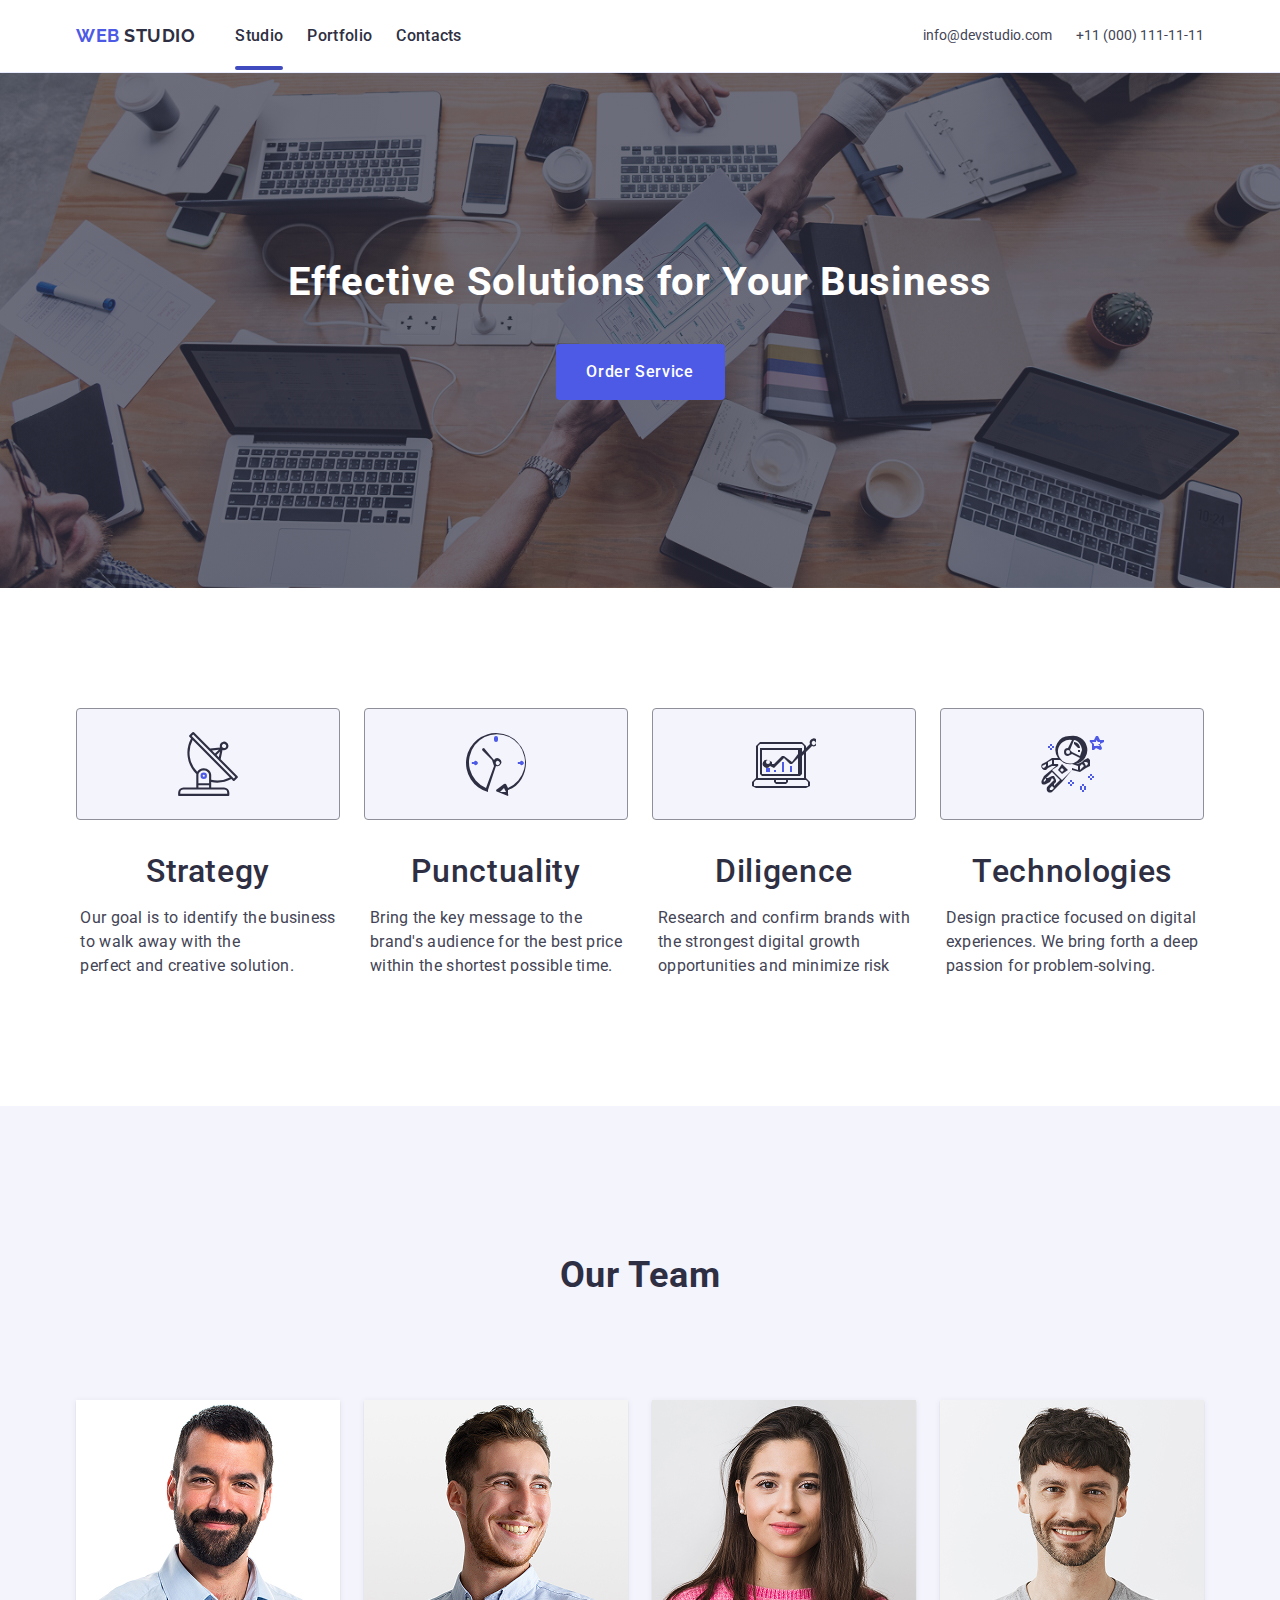
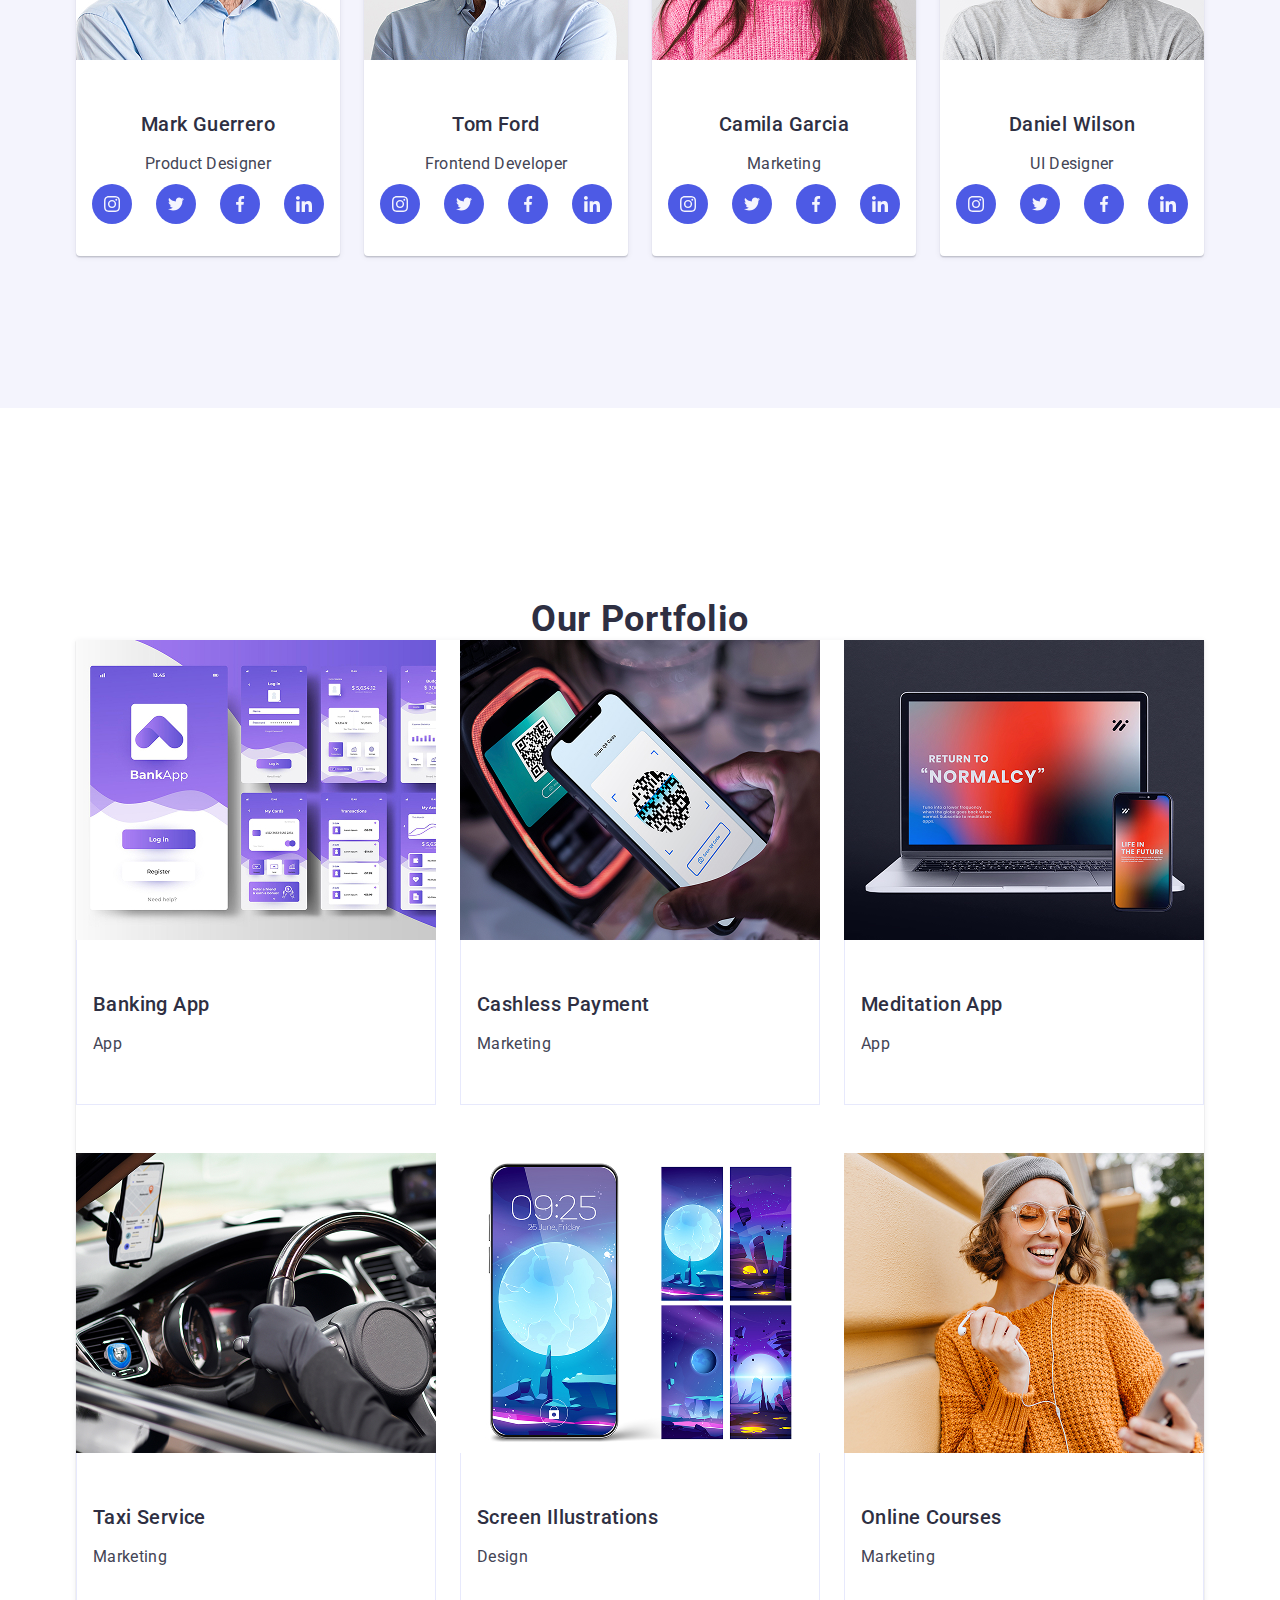
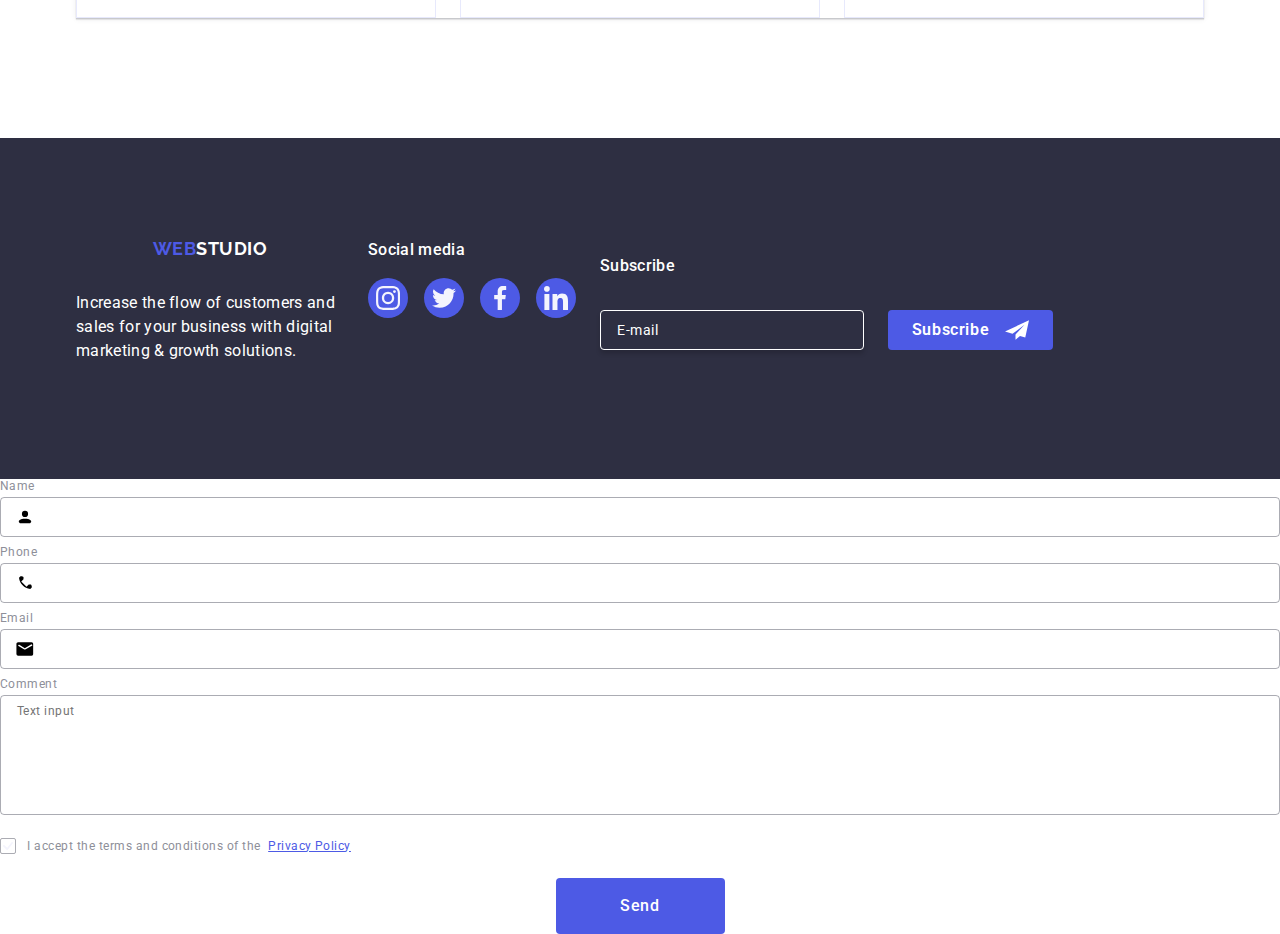
<file: index.html>
<!DOCTYPE html>
<html lang="en">
  <head>
    <meta charset="UTF-8" />
    <meta name="viewport" content="width=device-width, initial-scale=1.0" />
    <link rel="preconnect" href="https://fonts.googleapis.com" />
    <link rel="preconnect" href="https://fonts.gstatic.com" crossorigin />
    <link rel="stylesheet" href="https://cdnjs.cloudflare.com/ajax/libs/modern-normalize/2.0.0/modern-normalize.min.css" />
    <link href="https://fonts.googleapis.com/css2?family=Raleway:ital,wght@0,434;1,434&display=swap" rel="stylesheet" />
    <link href="https://fonts.googleapis.com/css2?family=Roboto:wght@400;500;700&display=swap" rel="stylesheet" />
    <link rel="stylesheet" href="./css/styles.css" />
    <title>Homework6</title>
  </head>
  <body>
<header class="header">
  <div class="header-info container">
    <div class="nav-wrapper">
      <a class="logo-header" href="./index.html">Web <span class="logo-text">Studio</span></a>
      <ul class="menu">
        <li><a href="#" class="menu-item">Studio</a></li>
        <li><a href="#" class="menu-item">Portfolio</a></li>
        <li><a href="#" class="menu-item">Contacts</a></li>
      </ul>
    </div>
    <address class="contact-bloc">
      <ul class="contact-info">
        <li><a href="mailto:info@devstudio.com" class="contact-link">info@devstudio.com</a></li>
        <li><a href="tel:+110001111111" class="contact-link">+11 (000) 111-11-11</a></li>
      </ul>
    </address>
  </div>
  <!-- Burger Button -->
<button class="burger" type="button" aria-label="Open menu">
  <svg width="32" height="22">
    <use href="./images/icons.svg#icon-burger"></use>
  </svg>
</button>

<!-- Mobile Menu -->
<div class="mobile-menu">
  <button class="menu-close" type="button" aria-label="Close menu">
    <svg width="24" height="24">
      <use href="./images/icons.svg#icon-close"></use>
    </svg>
  </button>

  <nav class="mobile-nav">
    <ul class="mobile-nav-list">
      <li><a href="#" class="mobile-link active">Studio</a></li>
      <li><a href="#" class="mobile-link">Portfolio</a></li>
      <li><a href="#" class="mobile-link">Contacts</a></li>
    </ul>
  </nav>

  <div class="mobile-contacts">
    <a href="tel:+110001111111" class="mobile-phone">+11 (000) 111-11-11</a>
    <a href="mailto:info@devstudio.com" class="mobile-email">info@devstudio.com</a>
  </div>

  <ul class="mobile-social-list">
  <li class="mobile-social-item">
    <a href="#" class="mobile-social-link">
      <svg class="mobile-social-icon" width="24" height="24">
        <use href="./images/icons.svg#icon-instagram-2"></use>
      </svg>
    </a>
  </li>
  <li class="mobile-social-item">
    <a href="#" class="mobile-social-link">
      <svg class="mobile-social-icon" width="24" height="24">
        <use href="./images/icons.svg#icon-twitter-1"></use>
      </svg>
    </a>
  </li>
  <li class="mobile-social-item">
    <a href="#" class="mobile-social-link">
      <svg class="mobile-social-icon" width="24" height="24">
        <use href="./images/icons.svg#icon-facebook-1"></use>
      </svg>
    </a>
  </li>
  <li class="mobile-social-item">
    <a href="#" class="mobile-social-link">
      <svg class="mobile-social-icon" width="24" height="24">
        <use href="./images/icons.svg#icon-linkedin-1"></use>
      </svg>
    </a>
  </li>
</ul>
</div>

</header>



    <main>
    <section class="order">
  <div class="container">
    <div class="banersk">
      <h1 class="baner">Effective Solutions for Your Business</h1>
      <button class="knopka">Order Service</button>
    </div>
  </div>
</section>

      <section class="sektion-two">
        <div class="team-strategy container">
          <h2 hidden class="visually-hidden">Our Features</h2>
          <ul class="feature-list">
            <!-- feature item 1 -->
            <li class="feature-item">
              <div class="svg-icon">
                <svg class="heder-logo-item" width="64" height="64">
                  <use href="./images/icons.svg#icon-antenna-icon"></use>
                </svg>
              </div>
              <h3 class="feature-title">Strategy</h3>
              <p class="feature-text">Our goal is to identify the business<br> to walk away with the<br> perfect and creative solution.</p>
            </li>
            <!-- feature item 2 -->
            <li class="feature-item">
              <div class="svg-icon">
              <svg class="heder-logo-item" width="64" height="64">
                <use href="./images/icons.svg#icon-clock-1"></use>
              </svg>
            </div>
              <h3 class="feature-title">Punctuality</h3>
              <p class="feature-text">Bring the key message to the <br>brand's audience for the best price <br>within the shortest possible time.</p>
            </li>
            <!-- feature item 3 -->
            <li class="feature-item">
              <div class="svg-icon">
              <svg class="heder-logo-item" width="64" height="64">
                <use href="./images/icons.svg#icon-diagram-1"></use>
              </svg>
            </div>
              <h3 class="feature-title">Diligence</h3>
              <p class="feature-text">Research and confirm brands with<br> the strongest digital growth <br>opportunities and minimize risk</p>
            </li>
            <!-- feature item 4 -->
            <li class="feature-item">
              <div class="svg-icon">
              <svg class="heder-logo-item" width="64" height="64">
                <use href="./images/icons.svg#icon-astronaut-1"></use>
              </svg>
            </div>
              <h3 class="feature-title">Technologies</h3>
              <p class="feature-text">Design practice focused on digital<br> experiences. We bring forth a deep<br> passion for problem-solving.</p>
            </li>
          </ul>
        </div>
      </section>

      <section class="team-section">
        <div class="container">
          <h2 class="section-title">Our Team</h2>
          <ul class="team-list">
            <!-- team member 1 -->
            <li class="team-card">
              <img class="img-tem" src="./images/mark.jpg" alt="Mark Guerrero" width="264" />
              <div class="team-text">
                <h3 class="member-name">Mark Guerrero</h3>
                <p class="feature-text">Product Designer</p>
                  <ul class="social-team" >
                    <li class="social"  >
                     <a href="#" class="privat-social" >
                      <svg class="social-piople"  width="16" height="16">
                        <use href="./images/icons.svg#icon-instagram-2"></use>
                      </svg>
                     </a>
                    </li>
                    <li class="social"  >
                      <a href="#" class="privat-social" >
                       <svg class="social-piople"  width="16" height="16">
                         <use href="./images/icons.svg#icon-twitter-1"></use>
                       </svg>
                      </a>
                     </li>
                     <li class="social"  >
                      <a href="#" class="privat-social" >
                       <svg class="social-piople"  width="16" height="16">
                         <use href="./images/icons.svg#icon-facebook-1"></use>
                       </svg>
                      </a>
                     </li>
                     <li class="social"  >
                      <a href="#" class="privat-social" >
                       <svg class="social-piople"  width="16" height="16">
                         <use href="./images/icons.svg#icon-linkedin-1"></use>
                       </svg>
                      </a>
                     </li>
                  </ul>
              </div>
            </li>
            <!-- team member 2 -->
            <li class="team-card">
              <img class="img-tem" src="./images/tom.jpg" alt="Tom Ford" width="264" />
              <div class="team-text">
                <h3 class="member-name">Tom Ford</h3>
                <p class="feature-text">Frontend Developer</p>
                  <ul class="social-team" >
                  <li class="social"  >
                   <a href="#" class="privat-social" >
                    <svg class="social-piople"  width="16" height="16">
                      <use href="./images/icons.svg#icon-instagram-2"></use>
                    </svg>
                   </a>
                  </li>
                  <li class="social"  >
                    <a href="#" class="privat-social" >
                     <svg class="social-piople"  width="16" height="16">
                       <use href="./images/icons.svg#icon-twitter-1"></use>
                     </svg>
                    </a>
                   </li>
                   <li class="social"  >
                    <a href="#" class="privat-social" >
                     <svg class="social-piople"  width="16" height="16">
                       <use href="./images/icons.svg#icon-facebook-1"></use>
                     </svg>
                    </a>
                   </li>
                   <li class="social"  >
                    <a href="#" class="privat-social" >
                     <svg class="social-piople"  width="16" height="16">
                       <use href="./images/icons.svg#icon-linkedin-1"></use>
                     </svg>
                    </a>
                   </li>
                </ul>
              </div>
            </li>
            <!-- team member 3 -->
            <li class="team-card">
              <img class="img-tem" src="./images/gammila.jpg" alt="Camila Garcia" width="264" />
              <div class="team-text">
                <h3 class="member-name">Camila Garcia</h3>
                <p class="feature-text">Marketing</p>
                <ul class="social-team" >
                  <li class="social" >
                   <a href="#" class="privat-social" >
                    <svg class="social-piople"  width="16" height="16">
                      <use href="./images/icons.svg#icon-instagram-2"></use>
                    </svg>
                   </a>
                  </li>
                  <li class="social"  >
                    <a href="#" class="privat-social" >
                     <svg class="social-piople"  width="16" height="16">
                       <use href="./images/icons.svg#icon-twitter-1"></use>
                     </svg>
                    </a>
                   </li>
                   <li class="social"  >
                    <a href="#" class="privat-social" >
                     <svg class="social-piople"  width="16" height="16">
                       <use href="./images/icons.svg#icon-facebook-1"></use>
                     </svg>
                    </a>
                   </li>
                   <li class="social"  >
                    <a href="#" class="privat-social" >
                     <svg class="social-piople"  width="16" height="16">
                       <use href="./images/icons.svg#icon-linkedin-1"></use>
                     </svg>
                    </a>
                   </li>
                </ul>
              </div>
            </li>
            <!-- team member 4 -->
            <li class="team-card">
              <img class="img-tem" src="./images/daniel.jpg" alt="Daniel Wilson" width="264" />
              <div class="team-text">
                <h3 class="member-name">Daniel Wilson</h3>
                <p class="feature-text">UI Designer</p>
                <ul class="social-team">
                  <li class="social" >
                   <a href="#" class="privat-social" >
                    <svg class="social-piople"  width="16" height="16">
                      <use href="./images/icons.svg#icon-instagram-2"></use>
                    </svg>
                   </a>
                  </li>
                  <li class="social"  >
                    <a href="#" class="privat-social" >
                     <svg class="social-piople"  width="16" height="16">
                       <use href="./images/icons.svg#icon-twitter-1"></use>
                     </svg>
                    </a>
                   </li>
                   <li class="social"  >
                    <a href="#" class="privat-social" >
                     <svg class="social-piople"  width="16" height="16">
                       <use href="./images/icons.svg#icon-facebook-1"></use>
                     </svg>
                    </a>
                   </li>
                   <li class="social"  >
                    <a href="#" class="privat-social" >
                     <svg class="social-piople"  width="16" height="16">
                       <use href="./images/icons.svg#icon-linkedin-1"></use>
                     </svg>
                    </a>
                   </li>
                </ul>
              </div>
            </li>
          </ul>
        </div>
      </section>
      <section class="portfolio">
        <div class="container">
          <h2 class="portfolio-section-title">Our Portfolio</h2>
          <ul class="portfolio-list">
            <!-- portfolio item 1 -->
            <li class="portfolio-app">
              <div class="portfolio-cover">
                <img class="app-portfolio "   src="./images/banking.jpg" alt="Banking App" width="360" />
                <p class="portfolio-overlay">
                  14 Stylish and User-Friendly App Design Concepts · Task Manager App · Calorie Tracker App · Exotic Fruit Ecommerce App · Cloud Storage App
                </p>
              </div>
              <div class="portfolio-card">
                <h3 class="portfolio-title">Banking App</h3>
                <p class="app">App</p>
              </div>
            </li>
            <!-- portfolio item 2 -->
            <li class="portfolio-app">
              <div class="portfolio-cover">
                <img class="app-portfolio " src="./images/cash.jpg" alt="Cashless Payment" width="360" />
                <p class="portfolio-overlay">
                  14 Stylish and User-Friendly App Design Concepts · Task Manager App · Calorie Tracker App · Exotic Fruit Ecommerce App · Cloud Storage App
                </p>
              </div>
              <div class="portfolio-card">
                <h3 class="portfolio-title">Cashless Payment</h3>
                <p class="app">Marketing</p>
              </div>
            </li>
            <!-- portfolio item 3 -->
            <li class="portfolio-app">
              <div class="portfolio-cover">
                <img class="app-portfolio "  src="./images/medetation.jpg" alt="Meditation App" width="360" />
                <p class="portfolio-overlay">
                  14 Stylish and User-Friendly App Design Concepts · Task Manager App · Calorie Tracker App · Exotic Fruit Ecommerce App · Cloud Storage App
                </p>
              </div>
              <div class="portfolio-card">
                <h3 class="portfolio-title">Meditation App</h3>
                <p class="app">App</p>
              </div>
            </li>
            <!-- portfolio item 4 -->
            <li class="portfolio-app">
              <div class="portfolio-cover">
                <img  class="app-portfolio "  src="./images/taxi.jpg" alt="Taxi Service" width="360" />
                <p class="portfolio-overlay">
                  14 Stylish and User-Friendly App Design Concepts · Task Manager App · Calorie Tracker App · Exotic Fruit Ecommerce App · Cloud Storage App
                </p>
              </div>
              <div class="portfolio-card">
                <h3 class="portfolio-title">Taxi Service</h3>
                <p class="app">Marketing</p>
              </div>
            </li>
            <!-- portfolio item 5 -->
            <li class="portfolio-app">
              <div class="portfolio-cover">
                <img class="app-portfolio "  src="./images/skreen.jpg" alt="Screen Illustrations" width="360" />
                <p class="portfolio-overlay">
                  14 Stylish and User-Friendly App Design Concepts · Task Manager App · Calorie Tracker App · Exotic Fruit Ecommerce App · Cloud Storage App
                </p>
              </div>
              <div class="portfolio-card">
                <h3 class="portfolio-title">Screen Illustrations</h3>
                <p class="app">Design</p>
              </div>
            </li>
            <!-- portfolio item 6 -->
            <li class="portfolio-app">
              <div class="portfolio-cover">
                <img class="app-portfolio "  src="./images/online.jpg" alt="Online Courses" width="360" />
                <p class="portfolio-overlay">
                  14 Stylish and User-Friendly App Design Concepts · Task Manager App · Calorie Tracker App · Exotic Fruit Ecommerce App · Cloud Storage App
                </p>
              </div>
              <div class="portfolio-card">
                <h3 class="portfolio-title">Online Courses</h3>
                <p class="app">Marketing</p>
              </div>
            </li>
          </ul>
        </div>
      </section>
      
    </main>
    <footer class="main-footer">
      <div class="footer container">
         <div class="footer-flex-wrapper">
        <div class="footer-block">
          <a href="./index.html" class="footer-logo">
            Web<span class="logo-span">Studio</span>
          </a>
          <p class="footer-text">
            Increase the flow of customers and sales for your business with digital marketing & growth solutions.
          </p>
        </div>
    
        <div class="footer-social-block">
          <p class="footer-social-title">Social media</p>
          <ul class="footer-social-list">
            <li class="footer-social-item">
              <a href="#" class="footer-social-link">
                <svg class="footer-social-icon" width="24" height="24">
                  <use href="./images/icons.svg#icon-instagram-2"></use>
                </svg>
              </a>
            </li>
            <li class="footer-social-item">
              <a href="#" class="footer-social-link">
                <svg class="footer-social-icon" width="24" height="24">
                  <use href="./images/icons.svg#icon-twitter-1"></use>
                </svg>
              </a>
            </li>
            <li class="footer-social-item">
              <a href="#" class="footer-social-link">
                <svg class="footer-social-icon" width="24" height="24">
                  <use href="./images/icons.svg#icon-facebook-1"></use>
                </svg>
              </a>
            </li>
            <li class="footer-social-item">
              <a href="#" class="footer-social-link">
                <svg class="footer-social-icon" width="24" height="24">
                  <use href="./images/icons.svg#icon-linkedin-1"></use>
                </svg>
              </a>
            </li>
          </ul>
        </div>
    
        <div class="footer-subscribe">
          <p class="subscribe-title">Subscribe</p>
          <form class="subscribe-form">
            <label class="subscribe-label">
              <input
                class="subscribe-input"
                type="email"
                name="user-email"
                placeholder="E-mail"
              />
            </label>
            <button class="subscribe-button" type="submit">
              Subscribe
              <svg class="subscribe-icon" width="24" height="24">
                <use href="./images/icons.svg#icon-send"></use>
              </svg>
            </button>
          </form>
        </div>
      </div>
      </div>
    </footer>
    <!-- <div class="backdrop">
      <div class="modal">
        <button class="modal-close-btn" type="button">
          <svg class="modal-close-icon" width="8" height="8">
            <use href="./images/icons.svg#icon-exit"></use>
          </svg>
        </button>
    
        <p class="modal-title">Leave your contacts and we will call you back</p>
     -->
    <form>
      <!-- Name -->
      <div class="form-field">
        <label class="form-label" for="user-name">Name</label>
        <div class="input-wrap">
          <input class="form-input" id="user-name" name="user-name" type="text" />
          <svg class="form-icon" width="18" height="24">
            <use href="./images/icons.svg#icon-person-black"></use>
          </svg>
        </div>
      </div>
    
      <!-- Phone -->
      <div class="form-field">
        <label class="form-label" for="user-phone">Phone</label>
        <div class="input-wrap">
          <input class="form-input" id="user-phone" name="user-phone" type="text" />
          <svg class="form-icon" width="18" height="24">
            <use href="./images/icons.svg#icon-phone"></use>
          </svg>
        </div>
      </div>
    
      <!-- Email -->
      <div class="form-field">
        <label class="form-label" for="user-email">Email</label>
        <div class="input-wrap">
          <input class="form-input" id="user-email" name="user-email" type="text" />
          <svg class="form-icon" width="18" height="24">
            <use href="./images/icons.svg#icon-mail"></use>
          </svg>
        </div>
      </div>
    
      <!-- Comment -->
      <div class="comment-field">
        <label class="form-label" for="user-comment">Comment</label>
        <textarea
          class="form-textarea"
          id="user-comment"
          name="user-comment"
          placeholder="Text input"
        ></textarea>
      </div>
    
      <!-- Agreement -->
      <div class="form-agreement">
        <input
          class="checkbox visually-hidden"
          id="user-privacy"
          name="user-privacy"
          type="checkbox"
          value="true"
        />
        <label class="checkbox-label" for="user-privacy">
          <span class="checkbox-custom">
            <svg class="checkbox-icon" width="10" height="8">
              <use href="./images/icons.svg#icon-galochka"></use>
            </svg>
          </span>
          I accept the terms and conditions of the
          <a class="form-privacy-link" href="#">Privacy Policy</a>
        </label>
      </div>
    
      <!-- Button -->
      <button class="submit-btn" type="submit">Send</button>
    </form>
      </div>
    </div>
  </body>
</html>
</file>
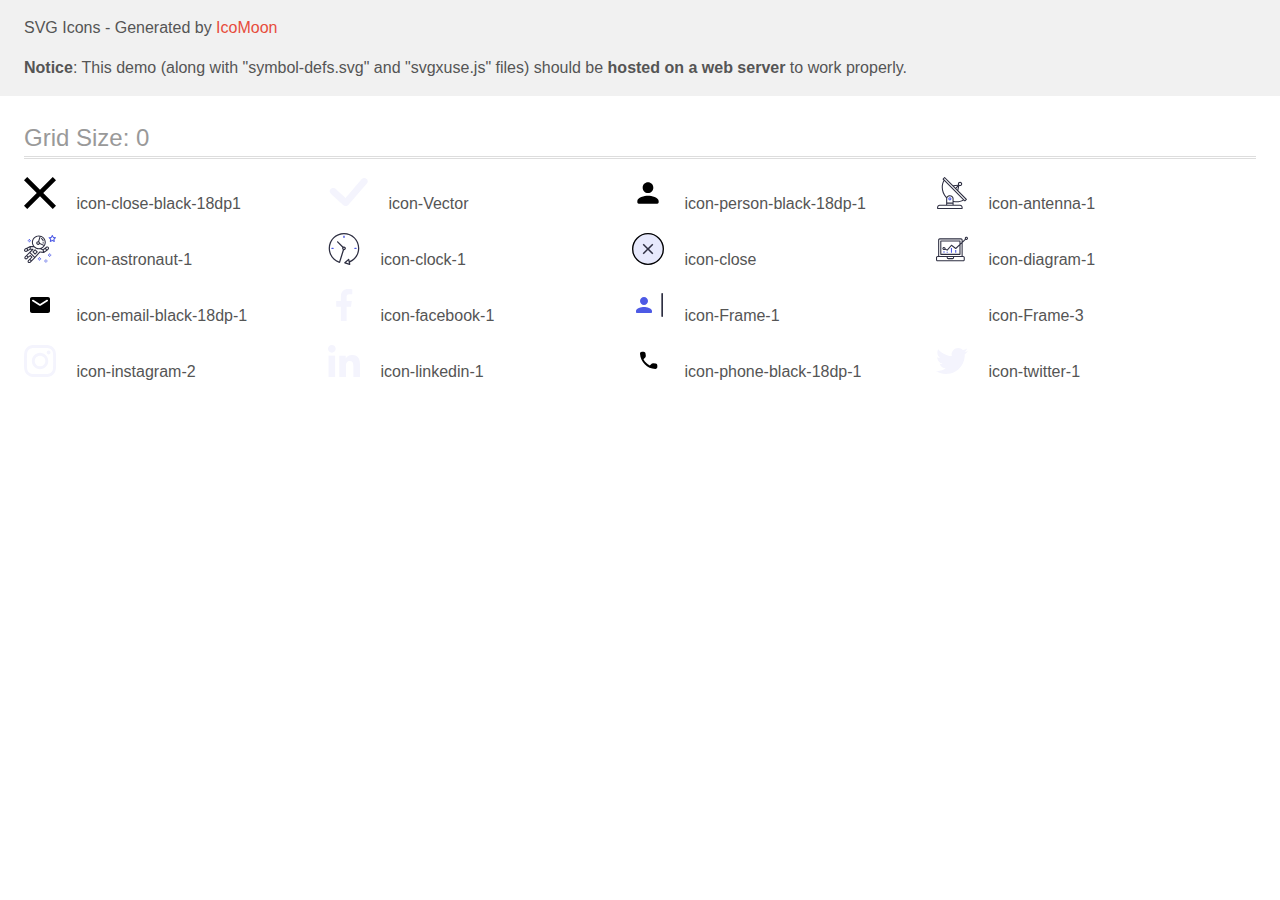
<file: images/demo-external-svg.html>
<!doctype html>
<html>
<head>
    <title>IcoMoon - SVG Icons</title>
    <meta charset="utf-8">
    <meta name="viewport" content="width=device-width, initial-scale=1">
    <link rel="stylesheet" href="demo-files/demo.css">
    <link rel="stylesheet" href="style.css">
</head>
<body>
<header class="bgc1 clearfix">
<div class="mhl">
    <p>SVG Icons - Generated by <a href="https://icomoon.io/app">IcoMoon</a></p><p><strong>Notice</strong>: This demo (along with "symbol-defs.svg" and "svgxuse.js" files) should be <b>hosted on a web server</b> to work properly.</p>
</div>
</header>
    <div class="clearfix mhl ptl">
        <h1 class="mvm mtn fgc1">Grid Size: 0</h1>
        <div class="glyph fs1">
            <div class="clearfix pbs">
                <svg class="icon icon-close-black-18dp1"><use xlink:href="symbol-defs.svg#icon-close-black-18dp1"></use></svg><span class="name"> icon-close-black-18dp1</span>
            </div>
        </div>
        <div class="glyph fs1">
            <div class="clearfix pbs">
                <svg class="icon icon-Vector"><use xlink:href="symbol-defs.svg#icon-Vector"></use></svg><span class="name"> icon-Vector</span>
            </div>
        </div>
        <div class="glyph fs1">
            <div class="clearfix pbs">
                <svg class="icon icon-person-black-18dp-1"><use xlink:href="symbol-defs.svg#icon-person-black-18dp-1"></use></svg><span class="name"> icon-person-black-18dp-1</span>
            </div>
        </div>
        <div class="glyph fs1">
            <div class="clearfix pbs">
                <svg class="icon icon-antenna-1"><use xlink:href="symbol-defs.svg#icon-antenna-1"></use></svg><span class="name"> icon-antenna-1</span>
            </div>
        </div>
        <div class="glyph fs1">
            <div class="clearfix pbs">
                <svg class="icon icon-astronaut-1"><use xlink:href="symbol-defs.svg#icon-astronaut-1"></use></svg><span class="name"> icon-astronaut-1</span>
            </div>
        </div>
        <div class="glyph fs1">
            <div class="clearfix pbs">
                <svg class="icon icon-clock-1"><use xlink:href="symbol-defs.svg#icon-clock-1"></use></svg><span class="name"> icon-clock-1</span>
            </div>
        </div>
        <div class="glyph fs1">
            <div class="clearfix pbs">
                <svg class="icon icon-close"><use xlink:href="symbol-defs.svg#icon-close"></use></svg><span class="name"> icon-close</span>
            </div>
        </div>
        <div class="glyph fs1">
            <div class="clearfix pbs">
                <svg class="icon icon-diagram-1"><use xlink:href="symbol-defs.svg#icon-diagram-1"></use></svg><span class="name"> icon-diagram-1</span>
            </div>
        </div>
        <div class="glyph fs1">
            <div class="clearfix pbs">
                <svg class="icon icon-email-black-18dp-1"><use xlink:href="symbol-defs.svg#icon-email-black-18dp-1"></use></svg><span class="name"> icon-email-black-18dp-1</span>
            </div>
        </div>
        <div class="glyph fs1">
            <div class="clearfix pbs">
                <svg class="icon icon-facebook-1"><use xlink:href="symbol-defs.svg#icon-facebook-1"></use></svg><span class="name"> icon-facebook-1</span>
            </div>
        </div>
        <div class="glyph fs1">
            <div class="clearfix pbs">
                <svg class="icon icon-Frame-1"><use xlink:href="symbol-defs.svg#icon-Frame-1"></use></svg><span class="name"> icon-Frame-1</span>
            </div>
        </div>
        <div class="glyph fs1">
            <div class="clearfix pbs">
                <svg class="icon icon-Frame-3"><use xlink:href="symbol-defs.svg#icon-Frame-3"></use></svg><span class="name"> icon-Frame-3</span>
            </div>
        </div>
        <div class="glyph fs1">
            <div class="clearfix pbs">
                <svg class="icon icon-instagram-2"><use xlink:href="symbol-defs.svg#icon-instagram-2"></use></svg><span class="name"> icon-instagram-2</span>
            </div>
        </div>
        <div class="glyph fs1">
            <div class="clearfix pbs">
                <svg class="icon icon-linkedin-1"><use xlink:href="symbol-defs.svg#icon-linkedin-1"></use></svg><span class="name"> icon-linkedin-1</span>
            </div>
        </div>
        <div class="glyph fs1">
            <div class="clearfix pbs">
                <svg class="icon icon-phone-black-18dp-1"><use xlink:href="symbol-defs.svg#icon-phone-black-18dp-1"></use></svg><span class="name"> icon-phone-black-18dp-1</span>
            </div>
        </div>
        <div class="glyph fs1">
            <div class="clearfix pbs">
                <svg class="icon icon-twitter-1"><use xlink:href="symbol-defs.svg#icon-twitter-1"></use></svg><span class="name"> icon-twitter-1</span>
            </div>
        </div>
  </div>
<script defer src="svgxuse.js"></script>
</body>
</html>
</file>
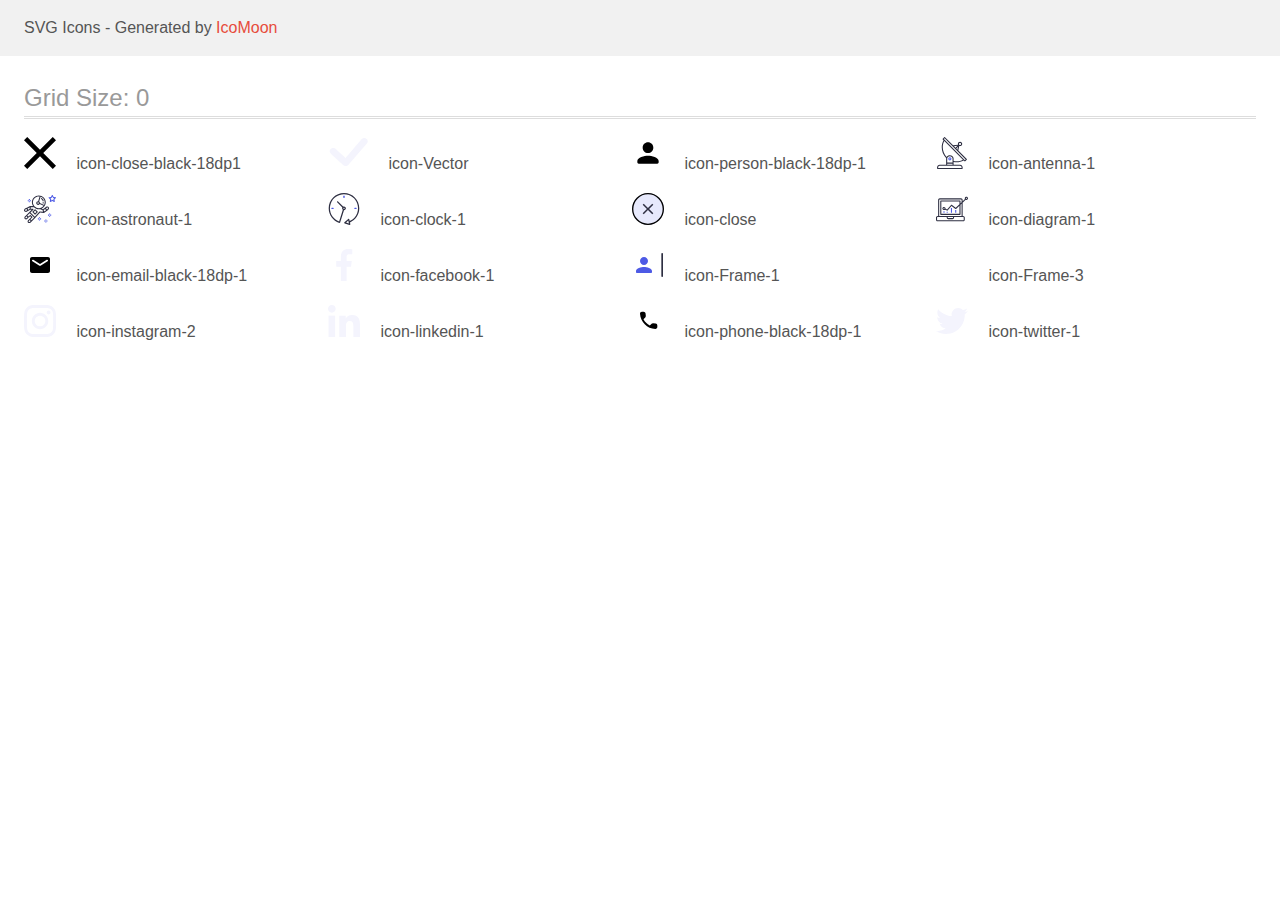
<file: images/demo.html>
<!doctype html>
<html>
<head>
    <title>IcoMoon - SVG Icons</title>
    <meta charset="utf-8">
    <meta name="viewport" content="width=device-width, initial-scale=1">
    <link rel="stylesheet" href="demo-files/demo.css">
    <link rel="stylesheet" href="style.css">
</head>
<body>
<svg aria-hidden="true" style="position: absolute; width: 0; height: 0; overflow: hidden;" version="1.1" xmlns="http://www.w3.org/2000/svg" xmlns:xlink="http://www.w3.org/1999/xlink">
<defs>
<symbol id="icon-close-black-18dp1" viewBox="0 0 32 32">
<path d="M32 3.223l-3.223-3.223-12.777 12.777-12.777-12.777-3.223 3.223 12.777 12.777-12.777 12.777 3.223 3.223 12.777-12.777 12.777 12.777 3.223-3.223-12.777-12.777 12.777-12.777z"></path>
</symbol>
<symbol id="icon-Vector" viewBox="0 0 40 32">
<path fill="#f4f4fd" style="fill: var(--color1, #f4f4fd)" d="M33.843 1.958c0.657-0.578 1.532-0.897 2.44-0.891s1.777 0.338 2.425 0.925c0.648 0.587 1.023 1.383 1.047 2.221s-0.305 1.651-0.919 2.269l-18.62 21.495c-0.32 0.318-0.707 0.574-1.136 0.751s-0.893 0.273-1.364 0.281c-0.47 0.008-0.938-0.072-1.374-0.234s-0.833-0.405-1.166-0.712l-12.348-11.398c-0.344-0.296-0.62-0.652-0.811-1.049s-0.294-0.824-0.302-1.258c-0.008-0.434 0.078-0.865 0.254-1.267s0.438-0.768 0.77-1.075 0.728-0.549 1.164-0.711c0.436-0.162 0.903-0.242 1.373-0.235s0.933 0.103 1.363 0.279c0.429 0.177 0.816 0.431 1.136 0.749l9.772 9.016 16.207-19.062c0.029-0.033 0.060-0.065 0.093-0.095h-0.005z"></path>
</symbol>
<symbol id="icon-person-black-18dp-1" viewBox="0 0 32 32">
<path d="M16 16c2.947 0 5.333-2.387 5.333-5.333s-2.387-5.333-5.333-5.333c-2.947 0-5.333 2.387-5.333 5.333s2.387 5.333 5.333 5.333zM16 18.667c-3.56 0-10.667 1.787-10.667 5.333v1.333c0 0.733 0.6 1.333 1.333 1.333h18.667c0.733 0 1.333-0.6 1.333-1.333v-1.333c0-3.547-7.107-5.333-10.667-5.333z"></path>
</symbol>
<symbol id="icon-antenna-1" viewBox="0 0 32 32">
<path fill="#2e2f42" style="fill: var(--color2, #2e2f42)" d="M30.773 22.098l-8.443-8.505 0.937-4.615c0.242 0.094 0.499 0.144 0.758 0.146h0.006c1.192 0.014 2.17-0.941 2.184-2.133s-0.941-2.17-2.133-2.184c-1.192-0.014-2.17 0.941-2.184 2.133-0.003 0.255 0.039 0.509 0.125 0.749l-4.96 0.605-8.091-8.133c-0.099-0.101-0.235-0.159-0.377-0.16-0.14 0.001-0.274 0.056-0.373 0.155l-1.513 1.504c-0.208 0.208-0.208 0.546 0 0.754l0.814 0.826c-3.153 5.798-2.129 12.978 2.519 17.663 0.043 0.041 0.092 0.074 0.146 0.098-0.034 0.18-0.051 0.364-0.052 0.547v6.187h-6.4c-1.472 0.002-2.665 1.195-2.667 2.667v1.067c0 0.295 0.239 0.533 0.533 0.533h24.533c0.295 0 0.533-0.239 0.533-0.533v-1.067c-0.002-1.472-1.195-2.665-2.667-2.667h-6.4v-2.742c1.003 0.21 2.024 0.317 3.049 0.32 2.458-0.003 4.877-0.615 7.040-1.783l0.818 0.823c0.099 0.101 0.235 0.159 0.377 0.16 0.14-0.001 0.274-0.056 0.373-0.155l1.513-1.504c0.208-0.208 0.208-0.546 0-0.754zM23.28 6.233c0.418-0.415 1.093-0.414 1.509 0.004s0.414 1.093-0.004 1.508c-0.2 0.199-0.47 0.31-0.752 0.31h-0.003c-0.589-0.003-1.064-0.483-1.061-1.072 0.002-0.282 0.115-0.552 0.314-0.751h-0.002zM22.024 9.738l-0.598 2.946-1.175-1.182 1.774-1.763zM21.419 8.836l-1.92 1.909-1.485-1.493 3.405-0.415zM24.004 28.8c0.884 0 1.6 0.716 1.6 1.6v0.533h-23.467v-0.533c0-0.884 0.716-1.6 1.6-1.6h20.267zM16.537 26.667v1.067h-5.333v-1.067h5.333zM11.204 25.6v-4.053c0-1.294 1.196-2.347 2.667-2.347s2.667 1.053 2.667 2.347v4.053h-5.333zM17.604 23.904v-2.357c0-1.882-1.675-3.413-3.733-3.413-1.331-0.020-2.576 0.657-3.281 1.786-4.058-4.274-4.971-10.645-2.279-15.887l18.602 18.708c-2.872 1.461-6.165 1.873-9.309 1.163zM28.893 23.22l-21.057-21.181 0.755-0.752 7.935 7.98c0.004 0 0.006 0.007 0.010 0.010l13.115 13.191-0.757 0.752z"></path>
<path fill="#4d5ae5" style="fill: var(--color3, #4d5ae5)" d="M13.876 20.267h-0.005c-0.884-0.001-1.601 0.714-1.602 1.598s0.714 1.601 1.598 1.602h0.005c0.884 0.001 1.601-0.714 1.602-1.598s-0.714-1.601-1.598-1.602zM14.249 22.245c-0.1 0.1-0.236 0.156-0.378 0.155-0.295-0.002-0.532-0.242-0.531-0.536 0.001-0.141 0.057-0.276 0.157-0.375s0.233-0.154 0.373-0.155c0.295 0.002 0.532 0.242 0.531 0.536-0.001 0.141-0.057 0.276-0.157 0.375h0.005z"></path>
</symbol>
<symbol id="icon-astronaut-1" viewBox="0 0 32 32">
<path fill="#4d5ae5" style="fill: var(--color3, #4d5ae5)" d="M31.974 4.524c-0.063-0.193-0.229-0.333-0.43-0.363l-1.91-0.278-0.855-1.731c-0.179-0.365-0.777-0.365-0.956 0l-0.855 1.731-1.91 0.278c-0.201 0.029-0.367 0.17-0.431 0.363-0.062 0.193-0.011 0.405 0.135 0.547l1.383 1.348-0.326 1.903c-0.034 0.2 0.048 0.402 0.212 0.522 0.166 0.121 0.382 0.135 0.562 0.040l1.709-0.899 1.709 0.899c0.078 0.041 0.164 0.061 0.249 0.061 0.11 0 0.221-0.034 0.314-0.102 0.164-0.119 0.246-0.322 0.212-0.522l-0.326-1.903 1.383-1.348c0.145-0.142 0.197-0.354 0.135-0.547zM29.511 5.851c-0.125 0.122-0.183 0.299-0.153 0.472l0.191 1.114-1-0.526c-0.078-0.041-0.163-0.061-0.249-0.061s-0.17 0.020-0.249 0.061l-1.001 0.526 0.191-1.114c0.030-0.173-0.028-0.349-0.153-0.472l-0.81-0.789 1.119-0.163c0.174-0.025 0.324-0.134 0.402-0.292l0.5-1.013 0.5 1.013c0.078 0.157 0.228 0.267 0.402 0.292l1.119 0.163-0.809 0.789z"></path>
<path fill="#4d5ae5" style="fill: var(--color3, #4d5ae5)" d="M26.133 20.522h-1.067v1.067h1.067v-1.067z"></path>
<path fill="#4d5ae5" style="fill: var(--color3, #4d5ae5)" d="M26.133 22.656h-1.067v1.067h1.067v-1.067z"></path>
<path fill="#4d5ae5" style="fill: var(--color3, #4d5ae5)" d="M27.2 21.589h-1.067v1.067h1.067v-1.067z"></path>
<path fill="#4d5ae5" style="fill: var(--color3, #4d5ae5)" d="M25.067 21.589h-1.067v1.067h1.067v-1.067z"></path>
<path fill="#4d5ae5" style="fill: var(--color3, #4d5ae5)" d="M22.4 26.389h-1.067v1.067h1.067v-1.067z"></path>
<path fill="#4d5ae5" style="fill: var(--color3, #4d5ae5)" d="M22.4 28.522h-1.067v1.067h1.067v-1.067z"></path>
<path fill="#4d5ae5" style="fill: var(--color3, #4d5ae5)" d="M23.467 27.456h-1.067v1.067h1.067v-1.067z"></path>
<path fill="#4d5ae5" style="fill: var(--color3, #4d5ae5)" d="M21.333 27.456h-1.067v1.067h1.067v-1.067z"></path>
<path fill="#4d5ae5" style="fill: var(--color3, #4d5ae5)" d="M16 24.256h-1.067v1.067h1.067v-1.067z"></path>
<path fill="#4d5ae5" style="fill: var(--color3, #4d5ae5)" d="M16 26.389h-1.067v1.067h1.067v-1.067z"></path>
<path fill="#4d5ae5" style="fill: var(--color3, #4d5ae5)" d="M17.067 25.322h-1.067v1.067h1.067v-1.067z"></path>
<path fill="#4d5ae5" style="fill: var(--color3, #4d5ae5)" d="M14.933 25.322h-1.067v1.067h1.067v-1.067z"></path>
<path fill="#4d5ae5" style="fill: var(--color3, #4d5ae5)" d="M5.867 6.122h-1.067v1.067h1.067v-1.067z"></path>
<path fill="#4d5ae5" style="fill: var(--color3, #4d5ae5)" d="M5.867 8.255h-1.067v1.067h1.067v-1.067z"></path>
<path fill="#4d5ae5" style="fill: var(--color3, #4d5ae5)" d="M6.933 7.189h-1.067v1.067h1.067v-1.067z"></path>
<path fill="#4d5ae5" style="fill: var(--color3, #4d5ae5)" d="M4.8 7.189h-1.067v1.067h1.067v-1.067z"></path>
<path fill="#2e2f42" style="fill: var(--color2, #2e2f42)" d="M24.715 14.159c-0.287-0.388-0.709-0.637-1.188-0.705-0.481-0.068-0.956 0.058-1.34 0.352l-1.252 0.96-1.898 1.417-1.358-0.541c2.421-1.086 4.114-3.508 4.114-6.32 0-3.823-3.123-6.933-6.961-6.933s-6.961 3.11-6.961 6.933c0 1.386 0.414 2.674 1.12 3.758l-2.764-0.024c-0.002 0-0.003 0-0.005 0-0.009 0-0.015 0.004-0.023 0.005-0.053 0.002-0.105 0.013-0.155 0.031-0.013 0.005-0.026 0.008-0.038 0.013-0.006 0.003-0.013 0.003-0.019 0.006l-3.233 1.596c-0.001 0-0.001 0-0.001 0.001l-1.893 0.911c-0.021 0.009-0.042 0.021-0.063 0.035-0.755 0.502-1.012 1.489-0.598 2.295 0.22 0.429 0.595 0.745 1.056 0.889 0.178 0.055 0.359 0.083 0.539 0.083 0.29 0 0.577-0.071 0.839-0.211l1.388-0.738 2.264-1.169 1.357-0.008-5.442 5.416c-0.001 0.001-0.001 0.001-0.002 0.001l-1.339 1.333c-0.316 0.315-0.49 0.732-0.49 1.178s0.174 0.863 0.49 1.179c0.325 0.323 0.752 0.485 1.179 0.485s0.854-0.162 1.18-0.485l1.314-1.309 1.741-1.3 0.901 0.897-1.762 1.754c-0 0.001-0.001 0.001-0.002 0.001l-1.339 1.333c-0.316 0.315-0.49 0.732-0.49 1.178s0.174 0.863 0.49 1.179c0.325 0.323 0.753 0.485 1.18 0.485s0.855-0.162 1.18-0.485l3.482-3.467c0.001-0.001 0.001-0.001 0.001-0.002l1.010-1-0.004-0.004c0.006-0.006 0.015-0.009 0.022-0.015l5.166-5.658 3.471 0.494c0.025 0.004 0.050 0.005 0.075 0.005 0.065 0 0.127-0.015 0.187-0.038 0.018-0.006 0.033-0.015 0.050-0.023 0.019-0.010 0.039-0.015 0.058-0.027l3.213-2.133c0.012-0.008 0.018-0.021 0.029-0.029 0.013-0.010 0.029-0.014 0.041-0.026l1.271-1.191c0.662-0.62 0.753-1.635 0.212-2.362zM2.13 17.77c-0.173 0.093-0.37 0.111-0.558 0.052-0.187-0.058-0.338-0.186-0.427-0.358-0.161-0.314-0.068-0.695 0.214-0.902l1.314-0.632 0.449 1.313-0.992 0.527zM5.628 15.942l-1.548 0.8-0.439-1.283 2.027-1.001-0.040 1.484zM20.727 9.322c0 0.918-0.219 1.785-0.599 2.559l-4.181-1.899c-0.044-0.573-0.341-1.075-0.788-1.388l1.464-4.86c2.378 0.756 4.105 2.974 4.105 5.588zM8.938 9.322c0-3.235 2.644-5.867 5.894-5.867 0.253 0 0.5 0.021 0.745 0.052l-1.432 4.754c-0.019-0.001-0.037-0.006-0.057-0.006-1.033 0-1.873 0.837-1.873 1.867s0.84 1.867 1.873 1.867c0.694 0 1.294-0.383 1.618-0.945l3.862 1.755c-1.075 1.446-2.795 2.39-4.737 2.39-3.25 0-5.894-2.632-5.894-5.867zM14.894 10.122c0 0.441-0.362 0.8-0.806 0.8s-0.806-0.359-0.806-0.8c0-0.441 0.362-0.8 0.806-0.8s0.806 0.359 0.806 0.8zM2.465 25.146c-0.236 0.234-0.619 0.234-0.854 0.001-0.114-0.114-0.176-0.263-0.176-0.423s0.062-0.309 0.176-0.421l0.962-0.958 0.851 0.848-0.959 0.955zM5.679 28.88c-0.236 0.234-0.619 0.235-0.855 0.001-0.114-0.114-0.176-0.263-0.176-0.423s0.062-0.309 0.176-0.421l0.963-0.959 0.852 0.848-0.96 0.955zM9.16 25.411c-0.001 0-0.001 0-0.002 0.001l-1.765 1.76-0.852-0.848 1.763-1.755c0 0 0 0 0-0s0.001-0.001 0.002-0.001c0.040-0.040 0.065-0.088 0.090-0.135 0.007-0.014 0.020-0.026 0.026-0.040 0.017-0.041 0.019-0.085 0.026-0.129 0.003-0.025 0.014-0.047 0.014-0.073 0-0.036-0.013-0.070-0.020-0.106-0.006-0.032-0.006-0.065-0.019-0.095-0.020-0.050-0.055-0.094-0.091-0.138-0.010-0.012-0.014-0.027-0.025-0.038 0 0 0 0-0.001 0s-0.001-0.002-0.001-0.002l-1.607-1.6c-0.017-0.017-0.039-0.024-0.058-0.038-0.028-0.022-0.055-0.042-0.087-0.058-0.030-0.015-0.061-0.024-0.093-0.033-0.034-0.010-0.067-0.017-0.103-0.020-0.033-0.002-0.063 0.001-0.095 0.005-0.036 0.004-0.069 0.009-0.104 0.020-0.034 0.011-0.063 0.027-0.094 0.045-0.020 0.011-0.042 0.015-0.061 0.029l-1.773 1.324-0.901-0.897 2.399-2.386 4.361 4.289-0.928 0.919zM15.979 18.394c-0.015-0.002-0.030 0.004-0.045 0.003-0.039-0.002-0.076 0.001-0.115 0.007-0.030 0.005-0.059 0.011-0.088 0.021-0.034 0.012-0.065 0.028-0.097 0.047-0.030 0.018-0.057 0.037-0.083 0.061-0.013 0.011-0.028 0.017-0.040 0.029l-4.698 5.146-4.328-4.257 2.833-2.818c0.209-0.208 0.21-0.546 0.002-0.755-0.105-0.105-0.243-0.157-0.381-0.156v-0.001l-2.219 0.013 0.028-1.607 3.104 0.027c1.265 1.294 3.029 2.101 4.981 2.101 0.437 0 0.864-0.045 1.279-0.123 0.040 0.032 0.079 0.065 0.13 0.085l2.41 0.96 0.152 0.758 0.178 0.885-3.003-0.427zM20.020 18.572l-0.313-1.558 1.446-1.080 0.947 1.257-2.080 1.381zM23.774 15.741l-0.838 0.785-0.931-1.236 0.831-0.637c0.155-0.119 0.351-0.168 0.543-0.143 0.193 0.027 0.364 0.128 0.48 0.284 0.217 0.292 0.18 0.699-0.085 0.947z"></path>
<path fill="#2e2f42" style="fill: var(--color2, #2e2f42)" d="M13.602 18.544l-2.143-2.133c-0.207-0.207-0.545-0.207-0.753 0l-2.142 2.133c-0.1 0.101-0.157 0.236-0.157 0.378s0.056 0.278 0.157 0.378l2.142 2.133c0.104 0.103 0.241 0.155 0.377 0.155s0.273-0.052 0.376-0.155l2.143-2.133c0.1-0.1 0.157-0.236 0.157-0.378s-0.057-0.278-0.157-0.378zM11.083 20.303l-1.387-1.381 1.387-1.381 1.387 1.381-1.387 1.381z"></path>
<path fill="#2e2f42" style="fill: var(--color2, #2e2f42)" d="M17.164 5.071l-0.258 1.036c0.071 0.018 1.738 0.452 1.738 2.149h1.067c-0-2.017-1.666-2.965-2.547-3.185z"></path>
<path fill="#2e2f42" style="fill: var(--color2, #2e2f42)" d="M19.711 9.322h-1.067v1.067h1.067v-1.067z"></path>
</symbol>
<symbol id="icon-clock-1" viewBox="0 0 32 32">
<path fill="#2e2f42" style="fill: var(--color2, #2e2f42)" d="M31.297 15.301c-0.002-8.452-6.855-15.303-15.308-15.301s-15.303 6.855-15.301 15.308c0.001 6.658 4.307 12.551 10.649 14.576 0.061 0.019 0.124 0.029 0.187 0.029 0.121-0 0.239-0.032 0.342-0.094 0.135-0.080 0.236-0.207 0.283-0.356l3.865-12.25c1.057-0.005 1.909-0.866 1.903-1.923s-0.866-1.909-1.923-1.903c-0.284 0.001-0.565 0.067-0.82 0.191l-5.106-5.107c-0.253-0.245-0.657-0.238-0.902 0.016-0.239 0.247-0.239 0.639 0 0.886l5.103 5.109c-0.392 0.799-0.168 1.764 0.536 2.309l-3.683 11.673c-7.278-2.681-11.004-10.754-8.323-18.032s10.754-11.004 18.032-8.323c7.278 2.681 11.004 10.754 8.323 18.032-1.31 3.556-4.001 6.431-7.462 7.973l-0.398-1.874c-0.073-0.345-0.411-0.565-0.756-0.492-0.109 0.023-0.209 0.074-0.293 0.148l-3.837 3.426c-0.263 0.234-0.287 0.637-0.052 0.9 0.076 0.085 0.174 0.149 0.283 0.184l4.899 1.564c0.335 0.108 0.694-0.077 0.802-0.412 0.034-0.106 0.040-0.219 0.017-0.328l-0.391-1.839c5.664-2.388 9.342-7.942 9.329-14.089zM15.992 14.664c0.352 0 0.638 0.286 0.638 0.638s-0.286 0.638-0.638 0.638c-0.352 0-0.638-0.285-0.638-0.638s0.285-0.638 0.638-0.638zM18.093 29.528l2.184-1.948 0.603 2.84-2.787-0.892z"></path>
<path fill="#4d5ae5" style="fill: var(--color3, #4d5ae5)" d="M15.354 3.185v1.275c0 0.352 0.285 0.638 0.638 0.638s0.638-0.285 0.638-0.638v-1.275c0-0.352-0.286-0.638-0.638-0.638s-0.638 0.286-0.638 0.638z"></path>
<path fill="#4d5ae5" style="fill: var(--color3, #4d5ae5)" d="M3.876 14.664c-0.352 0-0.638 0.286-0.638 0.638s0.285 0.638 0.638 0.638h1.275c0.352 0 0.638-0.285 0.638-0.638s-0.285-0.638-0.638-0.638h-1.275z"></path>
<path fill="#4d5ae5" style="fill: var(--color3, #4d5ae5)" d="M28.108 15.939c0.352 0 0.638-0.285 0.638-0.638s-0.285-0.638-0.638-0.638h-1.275c-0.352 0-0.638 0.286-0.638 0.638s0.286 0.638 0.638 0.638h1.275z"></path>
</symbol>
<symbol id="icon-close" viewBox="0 0 32 32">
<path fill="#e7e9fc" style="fill: var(--color4, #e7e9fc)" d="M32 16c0 8.837-7.163 16-16 16s-16-7.163-16-16c0-8.837 7.163-16 16-16s16 7.163 16 16z"></path>
<path fill="none" stroke="#000" style="stroke: var(--color5, #000)" stroke-linejoin="miter" stroke-linecap="butt" stroke-miterlimit="4" stroke-width="1.3333" d="M31.333 16c0 8.468-6.865 15.333-15.333 15.333s-15.333-6.865-15.333-15.333c0-8.468 6.865-15.333 15.333-15.333s15.333 6.865 15.333 15.333z"></path>
<path fill="#2e2f42" style="fill: var(--color2, #2e2f42)" d="M21.333 11.741l-1.075-1.075-4.259 4.259-4.259-4.259-1.075 1.075 4.259 4.259-4.259 4.259 1.075 1.075 4.259-4.259 4.259 4.259 1.075-1.075-4.259-4.259 4.259-4.259z"></path>
</symbol>
<symbol id="icon-diagram-1" viewBox="0 0 32 32">
<path fill="#4d5ae5" style="fill: var(--color3, #4d5ae5)" d="M14.925 14.965h1.066v4.798h-1.066v-4.797z"></path>
<path fill="#4d5ae5" style="fill: var(--color3, #4d5ae5)" d="M19.19 17.097h1.066v2.665h-1.066v-2.665z"></path>
<path fill="#4d5ae5" style="fill: var(--color3, #4d5ae5)" d="M10.661 18.696h1.066v1.066h-1.066v-1.066z"></path>
<path fill="#4d5ae5" style="fill: var(--color3, #4d5ae5)" d="M7.463 18.163h1.066v1.599h-1.066v-1.599z"></path>
<path fill="#2e2f42" style="fill: var(--color2, #2e2f42)" d="M1.599 28.291h25.587c0.883 0 1.599-0.716 1.599-1.599v-2.132c0-0.883-0.716-1.599-1.599-1.599h-0.533v-13.293l3.028-2.868c0.703 0.346 1.553 0.136 2.013-0.499s0.396-1.508-0.152-2.068-1.42-0.644-2.065-0.198c-0.644 0.446-0.873 1.292-0.542 2.002l-2.281 2.163v-1.23c0-0.883-0.716-1.599-1.599-1.599h-21.322c-0.883 0-1.599 0.716-1.599 1.599v15.992h-0.533c-0.883 0-1.599 0.716-1.599 1.599v2.132c0 0.883 0.716 1.599 1.599 1.599zM30.384 4.837c0.294 0 0.533 0.239 0.533 0.533s-0.239 0.533-0.533 0.533c-0.294 0-0.533-0.239-0.533-0.533s0.239-0.533 0.533-0.533zM3.198 6.969c0-0.294 0.239-0.533 0.533-0.533h21.322c0.294 0 0.533 0.239 0.533 0.533v2.239l-1.066 1.013v-2.186c0-0.294-0.239-0.533-0.533-0.533h-19.19c-0.294 0-0.533 0.239-0.533 0.533v13.326c0 0.294 0.239 0.533 0.533 0.533h19.19c0.294 0 0.533-0.239 0.533-0.533v-9.674l1.066-1.010v12.284h-22.388v-15.992zM7.996 13.899c-0.721-0.002-1.354 0.478-1.546 1.174s0.105 1.433 0.725 1.801c0.62 0.368 1.41 0.276 1.928-0.226l1.853 0.93c0.215 0.108 0.476 0.057 0.636-0.123l3.939-4.431 3.872 2.901c0.208 0.156 0.498 0.139 0.686-0.039l3.365-3.188v8.131h-18.124v-12.26h18.124v2.66l-3.771 3.572-3.904-2.927c-0.222-0.166-0.534-0.135-0.718 0.072l-3.993 4.493-1.493-0.746c0.011-0.064 0.018-0.129 0.020-0.193 0-0.883-0.716-1.599-1.599-1.599zM8.529 15.498c0 0.294-0.239 0.533-0.533 0.533s-0.533-0.239-0.533-0.533c0-0.294 0.239-0.533 0.533-0.533s0.533 0.239 0.533 0.533zM11.727 24.027h5.331v0.533c0 0.294-0.239 0.533-0.533 0.533h-4.264c-0.294 0-0.533-0.239-0.533-0.533v-0.533zM1.066 24.56c0-0.294 0.239-0.533 0.533-0.533h9.062v0.533c0 0.883 0.716 1.599 1.599 1.599h4.264c0.883 0 1.599-0.716 1.599-1.599v-0.533h9.062c0.294 0 0.533 0.239 0.533 0.533v2.132c0 0.294-0.239 0.533-0.533 0.533h-25.587c-0.294 0-0.533-0.239-0.533-0.533v-2.132z"></path>
</symbol>
<symbol id="icon-email-black-18dp-1" viewBox="0 0 32 32">
<path d="M24 8h-16c-1.1 0-1.989 0.9-1.989 2l-0.011 12c0 1.1 0.9 2 2 2h16c1.1 0 2-0.9 2-2v-12c0-1.1-0.9-2-2-2zM23.6 12.251l-7.069 4.419c-0.151 0.094-0.334 0.15-0.531 0.15s-0.38-0.056-0.535-0.153l0.004 0.002-7.069-4.419c-0.252-0.15-0.418-0.422-0.418-0.731 0-0.469 0.38-0.849 0.849-0.849 0.174 0 0.337 0.053 0.471 0.143l6.697 4.187 6.7-4.191c0.132-0.088 0.294-0.141 0.468-0.141 0.469 0 0.849 0.38 0.849 0.849 0 0.31-0.166 0.581-0.414 0.729l-0.004 0.002z"></path>
</symbol>
<symbol id="icon-facebook-1" viewBox="0 0 32 32">
<path fill="#f4f4fd" style="fill: var(--color1, #f4f4fd)" d="M21.329 5.313h2.921v-5.088c-0.504-0.069-2.237-0.225-4.256-0.225-4.212 0-7.097 2.649-7.097 7.519v4.481h-4.648v5.688h4.648v14.312h5.699v-14.311h4.46l0.708-5.688h-5.169v-3.919c0.001-1.644 0.444-2.769 2.735-2.769z"></path>
</symbol>
<symbol id="icon-Frame-1" viewBox="0 0 32 32">
<path fill="#4d5ae5" style="fill: var(--color3, #4d5ae5)" d="M12 16c2.209 0 4-1.791 4-4s-1.791-4-4-4v0c-2.209 0-4 1.791-4 4s1.791 4 4 4v0zM12 18c-2.671 0-8 1.34-8 4v1c0 0.551 0.449 1 1 1h14c0.549 0 1-0.449 1-1v-1c0-2.66-5.331-4-8-4z"></path>
<path fill="none" stroke="#2e2f42" style="stroke: var(--color2, #2e2f42)" stroke-linejoin="miter" stroke-linecap="round" stroke-miterlimit="4" stroke-width="1.6667" d="M30.167 4.833v22.333"></path>
</symbol>
<symbol id="icon-Frame-3" viewBox="0 0 32 32">
<path fill="#fff" style="fill: var(--color6, #fff)" d="M32 2.667l-32 15 10.227 3.156 15.773-12.323-11.997 13.488 0.009 0.004-0.012-0.004v7.345l5.735-5.576 7.267 2.243 4.999-23.333z"></path>
</symbol>
<symbol id="icon-instagram-2" viewBox="0 0 32 32">
<path fill="#f4f4fd" style="fill: var(--color1, #f4f4fd)" d="M31.969 9.408c-0.075-1.7-0.35-2.869-0.744-3.882-0.406-1.075-1.031-2.038-1.85-2.838-0.8-0.813-1.769-1.444-2.832-1.844-1.019-0.394-2.182-0.669-3.882-0.744-1.713-0.081-2.257-0.1-6.601-0.1s-4.888 0.019-6.595 0.094c-1.7 0.075-2.869 0.35-3.882 0.744-1.075 0.406-2.038 1.031-2.838 1.85-0.813 0.8-1.444 1.769-1.844 2.832-0.394 1.019-0.669 2.182-0.744 3.882-0.081 1.713-0.1 2.257-0.1 6.601s0.019 4.888 0.094 6.595c0.075 1.7 0.35 2.869 0.744 3.882 0.406 1.075 1.038 2.038 1.85 2.838 0.8 0.813 1.769 1.444 2.832 1.844 1.019 0.394 2.182 0.669 3.882 0.744 1.706 0.075 2.25 0.094 6.595 0.094s4.888-0.019 6.595-0.094c1.7-0.075 2.869-0.35 3.882-0.744 2.151-0.831 3.851-2.532 4.682-4.682 0.394-1.019 0.669-2.182 0.744-3.882 0.075-1.707 0.094-2.25 0.094-6.595s-0.006-4.888-0.081-6.595zM29.087 22.473c-0.069 1.563-0.331 2.407-0.55 2.969-0.538 1.394-1.644 2.5-3.038 3.038-0.563 0.219-1.413 0.481-2.969 0.55-1.688 0.075-2.194 0.094-6.464 0.094s-4.782-0.019-6.464-0.094c-1.563-0.069-2.407-0.331-2.969-0.55-0.694-0.256-1.325-0.663-1.838-1.194-0.531-0.519-0.938-1.144-1.194-1.838-0.219-0.563-0.481-1.413-0.55-2.969-0.075-1.688-0.094-2.194-0.094-6.464s0.019-4.782 0.094-6.464c0.069-1.563 0.331-2.407 0.55-2.969 0.256-0.694 0.663-1.325 1.2-1.838 0.519-0.531 1.144-0.938 1.838-1.194 0.563-0.219 1.413-0.481 2.969-0.55 1.688-0.075 2.194-0.094 6.464-0.094 4.276 0 4.782 0.019 6.464 0.094 1.563 0.069 2.407 0.331 2.969 0.55 0.694 0.256 1.325 0.662 1.838 1.194 0.531 0.519 0.938 1.144 1.194 1.838 0.219 0.563 0.481 1.413 0.55 2.969 0.075 1.688 0.094 2.194 0.094 6.464s-0.019 4.77-0.094 6.458z"></path>
<path fill="#f4f4fd" style="fill: var(--color1, #f4f4fd)" d="M16.059 7.783c-4.538 0-8.22 3.682-8.22 8.22s3.682 8.22 8.22 8.22c4.538 0 8.22-3.682 8.22-8.22s-3.682-8.22-8.22-8.22zM16.059 21.335c-2.944 0-5.332-2.388-5.332-5.332s2.388-5.332 5.332-5.332c2.944 0 5.332 2.388 5.332 5.332s-2.388 5.332-5.332 5.332z"></path>
<path fill="#f4f4fd" style="fill: var(--color1, #f4f4fd)" d="M26.524 7.458c0 1.060-0.859 1.919-1.919 1.919s-1.919-0.859-1.919-1.919c0-1.060 0.859-1.919 1.919-1.919s1.919 0.859 1.919 1.919z"></path>
</symbol>
<symbol id="icon-linkedin-1" viewBox="0 0 32 32">
<path fill="#f4f4fd" style="fill: var(--color1, #f4f4fd)" d="M31.992 32v-0.001h0.008v-11.736c0-5.741-1.236-10.164-7.948-10.164-3.227 0-5.392 1.771-6.276 3.449h-0.093v-2.913h-6.364v21.364h6.627v-10.579c0-2.785 0.528-5.479 3.977-5.479 3.399 0 3.449 3.179 3.449 5.657v10.401h6.62z"></path>
<path fill="#f4f4fd" style="fill: var(--color1, #f4f4fd)" d="M0.528 10.636h6.635v21.364h-6.635v-21.364z"></path>
<path fill="#f4f4fd" style="fill: var(--color1, #f4f4fd)" d="M3.843-0c-2.121 0-3.843 1.721-3.843 3.843s1.721 3.879 3.843 3.879c2.121 0 3.843-1.757 3.843-3.879-0.001-2.121-1.723-3.843-3.843-3.843v0z"></path>
</symbol>
<symbol id="icon-phone-black-18dp-1" viewBox="0 0 32 32">
<path d="M23.635 18.487l-2.451-0.28c-0.067-0.008-0.145-0.013-0.223-0.013-0.531 0-1.012 0.215-1.36 0.564l-1.775 1.775c-2.752-1.42-4.94-3.607-6.322-6.278l-0.038-0.081 1.787-1.785c0.347-0.347 0.562-0.827 0.562-1.358 0-0.079-0.005-0.156-0.014-0.233l0.001 0.009-0.28-2.432c-0.115-0.966-0.93-1.708-1.918-1.708-0.001 0-0.002 0-0.002 0h-1.669c-1.091 0-1.997 0.907-1.929 1.997 0.511 8.24 7.101 14.821 15.332 15.333 1.091 0.067 1.997-0.84 1.997-1.931v-1.669c0-0.003 0-0.007 0-0.011 0-0.981-0.739-1.789-1.69-1.899l-0.009-0.001z"></path>
</symbol>
<symbol id="icon-twitter-1" viewBox="0 0 32 32">
<path fill="#f4f4fd" style="fill: var(--color1, #f4f4fd)" d="M32 6.078c-1.19 0.522-2.458 0.868-3.78 1.036 1.36-0.812 2.398-2.088 2.886-3.626-1.268 0.756-2.668 1.29-4.16 1.588-1.204-1.282-2.92-2.076-4.792-2.076-3.632 0-6.556 2.948-6.556 6.562 0 0.52 0.044 1.020 0.152 1.496-5.454-0.266-10.28-2.88-13.522-6.862-0.566 0.982-0.898 2.106-0.898 3.316 0 2.272 1.17 4.286 2.914 5.452-1.054-0.020-2.088-0.326-2.964-0.808 0 0.020 0 0.046 0 0.072 0 3.188 2.274 5.836 5.256 6.446-0.534 0.146-1.116 0.216-1.72 0.216-0.42 0-0.844-0.024-1.242-0.112 0.85 2.598 3.262 4.508 6.13 4.57-2.232 1.746-5.066 2.798-8.134 2.798-0.538 0-1.054-0.024-1.57-0.090 2.906 1.874 6.35 2.944 10.064 2.944 12.072 0 18.672-10 18.672-18.668 0-0.29-0.010-0.57-0.024-0.848 1.302-0.924 2.396-2.078 3.288-3.406z"></path>
</symbol>
</defs>
</svg>

<header class="bgc1 clearfix">
<div class="mhl">
    <p>SVG Icons - Generated by <a href="https://icomoon.io/app">IcoMoon</a></p>
</div>
</header>
    <div class="clearfix mhl ptl">
        <h1 class="mvm mtn fgc1">Grid Size: 0</h1>
        <div class="glyph fs1">
            <div class="clearfix pbs">
                <svg class="icon icon-close-black-18dp1"><use xlink:href="#icon-close-black-18dp1"></use></svg><span class="name"> icon-close-black-18dp1</span>
            </div>
        </div>
        <div class="glyph fs1">
            <div class="clearfix pbs">
                <svg class="icon icon-Vector"><use xlink:href="#icon-Vector"></use></svg><span class="name"> icon-Vector</span>
            </div>
        </div>
        <div class="glyph fs1">
            <div class="clearfix pbs">
                <svg class="icon icon-person-black-18dp-1"><use xlink:href="#icon-person-black-18dp-1"></use></svg><span class="name"> icon-person-black-18dp-1</span>
            </div>
        </div>
        <div class="glyph fs1">
            <div class="clearfix pbs">
                <svg class="icon icon-antenna-1"><use xlink:href="#icon-antenna-1"></use></svg><span class="name"> icon-antenna-1</span>
            </div>
        </div>
        <div class="glyph fs1">
            <div class="clearfix pbs">
                <svg class="icon icon-astronaut-1"><use xlink:href="#icon-astronaut-1"></use></svg><span class="name"> icon-astronaut-1</span>
            </div>
        </div>
        <div class="glyph fs1">
            <div class="clearfix pbs">
                <svg class="icon icon-clock-1"><use xlink:href="#icon-clock-1"></use></svg><span class="name"> icon-clock-1</span>
            </div>
        </div>
        <div class="glyph fs1">
            <div class="clearfix pbs">
                <svg class="icon icon-close"><use xlink:href="#icon-close"></use></svg><span class="name"> icon-close</span>
            </div>
        </div>
        <div class="glyph fs1">
            <div class="clearfix pbs">
                <svg class="icon icon-diagram-1"><use xlink:href="#icon-diagram-1"></use></svg><span class="name"> icon-diagram-1</span>
            </div>
        </div>
        <div class="glyph fs1">
            <div class="clearfix pbs">
                <svg class="icon icon-email-black-18dp-1"><use xlink:href="#icon-email-black-18dp-1"></use></svg><span class="name"> icon-email-black-18dp-1</span>
            </div>
        </div>
        <div class="glyph fs1">
            <div class="clearfix pbs">
                <svg class="icon icon-facebook-1"><use xlink:href="#icon-facebook-1"></use></svg><span class="name"> icon-facebook-1</span>
            </div>
        </div>
        <div class="glyph fs1">
            <div class="clearfix pbs">
                <svg class="icon icon-Frame-1"><use xlink:href="#icon-Frame-1"></use></svg><span class="name"> icon-Frame-1</span>
            </div>
        </div>
        <div class="glyph fs1">
            <div class="clearfix pbs">
                <svg class="icon icon-Frame-3"><use xlink:href="#icon-Frame-3"></use></svg><span class="name"> icon-Frame-3</span>
            </div>
        </div>
        <div class="glyph fs1">
            <div class="clearfix pbs">
                <svg class="icon icon-instagram-2"><use xlink:href="#icon-instagram-2"></use></svg><span class="name"> icon-instagram-2</span>
            </div>
        </div>
        <div class="glyph fs1">
            <div class="clearfix pbs">
                <svg class="icon icon-linkedin-1"><use xlink:href="#icon-linkedin-1"></use></svg><span class="name"> icon-linkedin-1</span>
            </div>
        </div>
        <div class="glyph fs1">
            <div class="clearfix pbs">
                <svg class="icon icon-phone-black-18dp-1"><use xlink:href="#icon-phone-black-18dp-1"></use></svg><span class="name"> icon-phone-black-18dp-1</span>
            </div>
        </div>
        <div class="glyph fs1">
            <div class="clearfix pbs">
                <svg class="icon icon-twitter-1"><use xlink:href="#icon-twitter-1"></use></svg><span class="name"> icon-twitter-1</span>
            </div>
        </div>
  </div>
<script defer src="svgxuse.js"></script>
</body>
</html>
</file>
<file: css/styles.css>
/* === Базовые стили === */
body {
  color: #434455;
  background-color: #ffffff;
  font-family: "Roboto", sans-serif;
}

:root {
  --checkbox-bg-checked: #404bbf;
  --checkbox-icon-fill-checked: #f4f4fd;
  --accent-color: #4d5ae5;
}

img {
  display: block;
}

ul,
li {
  margin: 0;
  padding: 0;
  list-style: none;
}

h3 {
  font-weight: 500;
  font-size: 20px;
  letter-spacing: 0.02em;
  line-height: 1.2;
  color: #2e2f42;
}

h2 p {
  line-height: 1.5;
  letter-spacing: 0.02em;
}

/* === Общие заголовки === */
h3 {
  font-weight: 500;
  font-size: 20px;
  letter-spacing: 0.02em;
  line-height: 1.2;
  color: #2e2f42;
}

h2 p {
  line-height: 1.5;
  letter-spacing: 0.02em;
}
:root {
  --accent-color: #4d5ae5;
}

/* === Header === */
/* Базовые стили */
.header {
  background-color: #ffffff;
  border-bottom: 1px solid #e7e9fc;
  box-shadow: 0px 2px 1px rgba(46, 47, 66, 0.08),
              0px 1px 1px rgba(46, 47, 66, 0.16),
              0px 1px 6px rgba(46, 47, 66, 0.08);
}

.container {
  max-width: 1158px;
  margin: 0 auto;
  padding: 0 15px;
}

.header-info {
  display: flex;
  justify-content: space-between;
  align-items: center;
  height: 72px;
}

.nav-wrapper {
  display: flex;
  align-items: center;
  gap: 40px;
}

.logo-header {
  font-weight: 700;
  font-size: 18px;
  line-height: 1.17;
  letter-spacing: 0.03em;
  text-transform: uppercase;
  color: #4d5ae5;
  font-family: "Raleway", sans-serif;
  text-decoration: none;
  white-space: nowrap;
}

.logo-header > .logo-text {
  color: #2e2f42;
}

.menu {
  display: flex;
  gap: 24px;
  list-style: none;
  margin: 0;
  padding: 0;
}

.menu-item {
  position: relative; 
  font-weight: 500;
  font-size: 16px;
  line-height: 1.5;
  letter-spacing: 0.02em;
  color: #2e2f42;
  text-decoration: none;
  padding: 24px 0;
}

.menu li:first-child .menu-item::after {
  content: "";
  width: 100%;
  height: 4px;
  background-color:  #404bbf;
  border-radius: 2px;
  position: absolute;
  left: 0;
  bottom: -1px;
  display: block;
}



.menu-item:hover,
.menu-item:focus {
  color: #404bbf;
}
.burger {
  display: none;
  background: none;
  border: none;
  z-index: 999;
  position: absolute;
  top: 24px;
  right: 24px;
  cursor: pointer;
}

.mobile-menu {
  position: fixed;
  top: 0;
  right: 0;
  width: 100%;
  height: 100%;
  background: #fff;
  padding: 24px;
  display: flex;
  flex-direction: column;
  transform: translateX(100%);
  transition: transform 0.3s ease-in-out;
  z-index: 998;
}


.mobile-menu.open {
  transform: translateX(0);
}

.menu-close {
  background: none;
  border: none;
  align-self: flex-end;
  cursor: pointer;
}

.mobile-nav-list {
  list-style: none;
  padding: 0;
  margin: 32px 0;
  display: flex;
  flex-direction: column;
  gap: 24px;
}

.mobile-link {
  font-size: 24px;
  font-weight: 700;
  color: #2e2f42;
  text-decoration: none;
}

.mobile-link.active {
  color: #4d5ae5;
}

.mobile-contacts {
  display: flex;
  flex-direction: column;
  gap: 8px;
  margin-bottom: 32px;
}

.mobile-phone {
  color: #4d5ae5;
  text-decoration: none;
  font-weight: 500;
}

.mobile-email {
  color: #434455;
  text-decoration: none;
}

.mobile-social-list {
  display: flex;
  gap: 16px;
  list-style: none;
  padding: 0;
  margin-top: auto;
}

.mobile-social-list svg {
  fill: #4d5ae5;
}

.contact-bloc {
  display: flex;
  flex-direction: column;
  align-items: flex-end;
  font-style: normal;
  gap: 4px;
  font-size: 14px;
  white-space: nowrap;
}

.contact-info {
  display: flex;
  flex-direction: column;
  align-items: flex-end;
  gap: 4px;
  margin: 0;
  padding: 0;
  list-style: none;
}

.contact-link {
  font-size: 14px;
  line-height: 1.4;
  text-decoration: none;
  color: #434455;
}

.contact-link:hover,
.contact-link:focus {
  color: #404bbf;
}





/* === Order (Секция 1) === */
.order {
  padding: 188px 0;
  background-color: #2e2f42;
  background-repeat: no-repeat;
  background-size: cover;
  background-position: center;
  background-image: linear-gradient(rgba(46, 47, 66, 0.7), rgba(46, 47, 66, 0.7)), url(../images/peopleoffice.jpg);
  max-width: 1440px;
  margin:0 auto;
}

.baner {
  font-size: 56px;
  line-height: 1.07;
  text-align: center;
  letter-spacing: 0.02em;
  color: #ffffff;
  max-width: 496px;
  position: relative;
}

.banersk {
  display: flex;
  justify-content: center;
  align-items: center;
}

.knopka {
  background-color: #4d5ae5;
  font-family: "Roboto", sans-serif;
  font-weight: 500;
  font-size: 16px;
  line-height: 1.5;
  letter-spacing: 0.04em;
  color: #ffffff;
  cursor: pointer;
  display: block;
  min-width: 169px;
  height: 56px;
  border: none;
  border-radius: 4px;
  position: absolute;
  margin-top: 300px;
  transition: background-color 250ms cubic-bezier(0.4, 0, 0.2, 1);
}

.knopka:hover,
.knopka:focus {
  background-color: #404bbf;
}

.button {
  background-color: #2e2f42;
}

/* === Features (Секция 2) === */
.sektion-two {
  padding: 120px 0;
}

.heder-logo-item {
  display: flex;
  align-items: center;
  justify-content: center;
}

.feature-list {
  display: flex;
  gap: 24px;
}

.feature-item {
  flex-basis: calc((100% - 3 * 24px) / 4);
}

.feature-title {
  margin-bottom: 8px;
  font-size: 20px;
  font-weight: 500;
  line-height: 1.2;
  letter-spacing: 0.02em;
  color: #2e2f42;
}

.feature-text {
  font-size: 16px;
  line-height: 1.5;
  letter-spacing: 0.02em;
  color: #434455;
  margin-bottom: 8px;

}
.svg-icon
{
  display: flex;
  align-items: center;
  justify-content: center;
  height: 112px;
  background-color: #f4f4fd;
  border-radius: 4px;
  border: 1px solid #8e8f99;
  margin-bottom: 8px;
}

/* === Team (Секция 3) === */
.team-section {
  background-color: #f4f4fd;
  padding: 120px 0;
}

.team-list {
  display: flex;
  gap: 24px;
  padding: 32px 0;
}

.team-card {
  background-color: #ffffff;
  width: calc((100% - 72px) / 4);
  border-radius: 0px 0px 4px 4px;
  box-shadow:  0px 1px 6px rgba(46, 47, 66, 0.08), 0px 1px 1px rgba(46, 47, 66, 0.16), 0px 2px 1px rgba(46, 47, 66, 0.08); 
}

.team-text {
  padding: 32px 0;
  text-align: center;
}

.member-name {
  font-weight: 500;
  font-size: 20px;
  line-height: 1.2;
  letter-spacing: 0.02em;
  color: #2e2f42;
  text-align: center;
  margin-bottom: 8px;
}

.member-role {
  font-size: 16px;
  line-height: 1.5;
  letter-spacing: 0.02em;
  color: #434455;
  text-align: center;
}

.img-tem {
  display: block;
  margin-left: auto;
  margin-right: auto;
}

.section-title {
  font-size: 36px;
  line-height: 1.11;
  text-align: center;
  letter-spacing: 0.02em;
  text-transform: capitalize;
  color: #2e2f42;
  margin-bottom: 72px;
}
.social-team
{
    display: flex;
    justify-content: center;
    gap: 24px;
  
}
.social-team li {
  width: 40px;
  height: 40px;
}
.privat-social
{
  width: 100%;
  height: 100%;
  border-radius: 50%;
  display: flex;
  align-items: center;
  justify-content: center;
  background-color: var(--accent-color);
  transition:background-color 250ms cubic-bezier(0.4, 0, 0.2, 1); 
}
.privat-social:hover,.privat-social:focus
 {
  background-color:#404bbf;
 }
 .social-piople
 {
  fill:#f4f4fd ;
 }
/* === Portfolio (Секция 4) === */
.portfolio {
  padding: 120px 0;
  
}
.portfolio-cover {
  position: relative;
  overflow: hidden;
}

.portfolio-section-title {
  font-size: 36px;
  line-height: 1.11;
  text-align: center;
  letter-spacing: 0.02em;
  text-transform: capitalize;
  color: #2e2f42;
  margin:72px 96px 0px;
}

.portfolio-list {
  display: flex;
  flex-wrap: wrap;
  column-gap: 24px;
  row-gap: 48px;
  margin: 0;
  padding: 0;
  box-shadow:  0px 1px 6px rgba(46, 47, 66, 0.08), 0px 1px 1px rgba(46, 47, 66, 0.16), 0px 2px 1px rgba(46, 47, 66, 0.08);
}

.portfolio-app {
  width: calc((100% - 48px) / 3);
}

.portfolio-card {
  padding: 32px 16px;
  border: 1px solid #e7e9fc;
  border-top: none;
}

.portfolio-title {
  font-weight: 500;
  font-size: 20px;
  line-height: 1.2;
  letter-spacing: 0.02em;
  color: #2e2f42;
  margin-bottom: 8px;
}
.portfolio-overlay {
  position: absolute;
  top: 0;
  left: 0;
  width: 100%;
  height: 100%;
  padding: 40px 32px;
  background-color: var(--accent-color);
  color: #f4f4fd;
  font-size: 16px;
  line-height: 1.5;
  letter-spacing: 0.02em;
  transform: translateY(100%);
  transition: transform 250ms cubic-bezier(0.4, 0, 0.2, 1);
}
.portfolio-app:hover .portfolio-overlay {
  transform: translateY(0%);
}
.portfolio-app {
  transition: box-shadow 250ms cubic-bezier(0.4, 0, 0.2, 1);
}
.portfolio-app:hover {
  box-shadow: 0px 1px 6px rgba(46, 47, 66, 0.08),
              0px 1px 1px rgba(46, 47, 66, 0.16),
              0px 2px 1px rgba(46, 47, 66, 0.08);
}


.app {
  font-size: 16px;
  line-height: 1.5;
  letter-spacing: 0.02em;
  color: #434455;
}
/* === Footer === */
.main-footer {
  background-color: #2e2f42;
  padding: 100px 0;
}
.footer {
  max-width: 1158px;
  margin: 0 auto;
  padding: 0 15px;
  display: flex;
  justify-content: space-between;
  align-items: flex-start;
  flex-wrap: nowrap;
  gap: unset;
}
.footer-flex-wrapper {
  display: flex;
  flex-direction: column; 
  align-items: center;
  width: 100%;
  flex-wrap: nowrap;
}


.footer-content {
  width: 264px;
  margin-right: 120px; 
}

.footer-logo {
  margin-bottom: 16px;
}
.footer-logo {
  font-family: "Raleway", sans-serif;
  font-weight: 700;
  font-size: 18px;
  line-height: 1.17;
  letter-spacing: 0.03em;
  text-transform: uppercase;
  color: #4d5ae5;
  text-decoration: none;
  margin-bottom: 16px;
}

.footer-logo .logo-span {
  color: #ffffff;
}


.footer-text {
  width: 100%;
  max-width: 268px;
  font-size: 16px;
  line-height: 1.5;
  font-weight: 400;
  letter-spacing: 0.02em;
  text-align: left;
  margin: 0;
  font-family: "Roboto", sans-serif;
  color: #ffffff;
  word-break: break-word;
}

.footer-social-block {
  display: flex;
  flex-direction: column;
  align-items: flex-start;
  margin-bottom: 16px;
}
.footer-social-title {
  font-weight: 500;
  font-size: 16px;
  line-height: 1.5;
  letter-spacing: 0.02em;
  color: #ffffff;
  margin-bottom: 16px;
  margin-top: 0;
}
.footer-social-list {
  display: flex;
  gap: 16px;
  padding: 0;
  list-style: none;
  margin-bottom: 16px;
}

.footer-social-item {
  width: 40px;
  height: 40px;
}

.footer-social-link {
  width: 100%;
  height: 100%;
  background-color: #4d5ae5;
  border-radius: 50%;
  display: flex;
  align-items: center;
  justify-content: center;
  transition: background-color 250ms cubic-bezier(0.4, 0, 0.2, 1);
}

.footer-social-link:hover,
.footer-social-link:focus {
  background-color: #31d0aa;
}

.footer-social-icon {
  fill: #f4f4fd;
}
.footer-subscribe {
  display: flex;
  flex-direction: column;
  align-items: flex-start;
}

.subscribe-title {
  margin-bottom: 16px;
  font-weight: 500;
  font-size: 16px;
  line-height: 1.5;
  letter-spacing: 0.02em;
  color: #ffffff;
}
.footer-block {
  display: flex;
  flex-direction: column;
  align-items: center;
  max-width: 268px;
  margin: 0;
  gap: 16px;
}

.footer-social-block {
  width: 208px;
}

.footer-subscribe {
  width: 453px;
  display: flex;
  flex-direction: column;
  align-items: flex-start;
}

.subscribe-form {
  display: flex;
  gap: 24px;
}

.subscribe-input {
  width: 264px;
  height: 40px;
  border: 1px solid #ffffff;
  background-color: transparent;
  font-size: 12px;
  line-height: 2;
  letter-spacing: 0.04em;
  padding-left: 16px;
  box-shadow: 0px 4px 4px rgba(0, 0, 0, 0.15);
  border-radius: 4px;
  color: #ffffff;
}

.subscribe-input::placeholder {
  color: #ffffff;
}

.subscribe-button {
  min-width: 165px;
  height: 40px;
  display: flex;
  justify-content: center;
  align-items: center;
  font-family: "Roboto", sans-serif;
  font-size: 16px;
  font-weight: 500;
  line-height: 1.5;
  letter-spacing: 0.04em;
  color: #ffffff;
  background-color: #4d5ae5;
  border: none;
  border-radius: 4px;
  cursor: pointer;
}

.subscribe-icon {
  margin-left: 16px;
}

/* Форма */
.subscribe-container {
  display: flex;
  flex-direction: column;
  align-items: flex-start;
}

.subscribe-text {
  margin-bottom: 16px;
  font-weight: 500;
  font-size: 16px;
  line-height: 1.5;
  letter-spacing: 0.02em;
  color: #ffffff;
}

.subscribe-form {
  display: flex;
  gap: 24px;
}

.subscribe-label {
  display: block;
}

.subscribe-input {
  width: 264px;
  height: 40px;
  border: 1px solid #ffffff;
  background-color: transparent;
  font-size: 12px;
  line-height: 2;
  letter-spacing: 0.04em;
  padding-left: 16px;
  box-shadow: 0px 4px 4px rgba(0, 0, 0, 0.15);
  border-radius: 4px;
  color: #ffffff;
}

.subscribe-input::placeholder {
  color: #ffffff;
}

.subscribe-button {
  min-width: 165px;
  height: 40px;
  display: flex;
  justify-content: center;
  align-items: center;
  font-family: "Roboto", sans-serif;
  font-size: 16px;
  font-weight: 500;
  line-height: 1.5;
  letter-spacing: 0.04em;
  color: #ffffff;
  cursor: pointer;
  background-color: #4d5ae5;
  border: none;
  border-radius: 4px;
}

.subscribe-icon {
  margin-left: 16px;
}

/* ===== MODAL BACKDROP ===== */
.backdrop {
  position: fixed;
  top: 0;
  left: 0;
  width: 100%;
  height: 100%;
  background-color: rgba(46, 47, 66, 0.4);
  transition: opacity 250ms cubic-bezier(0.4, 0, 0.2, 1),
              visibility 250ms cubic-bezier(0.4, 0, 0.2, 1);
  z-index: 999;
}

/* ===== MODAL WINDOW ===== */
.modal {
  position: absolute;
  top: 50%;
  left: 50%;
  transform: translate(-50%, -50%);
  width: 408px;
  min-height: 584px;
  background: #fcfcfc;
  box-shadow: 0px 1px 1px rgba(0, 0, 0, 0.14),
              0px 1px 3px rgba(0, 0, 0, 0.12),
              0px 2px 1px rgba(0, 0, 0, 0.2);
  border-radius: 4px;
  padding: 72px 24px 24px;
  transition: transform 250ms cubic-bezier(0.4, 0, 0.2, 1);
}

/* ===== MODAL CLOSE BUTTON ===== */
.modal-close-btn {
  position: absolute;
  top: 24px;
  right: 24px;
  width: 24px;
  height: 24px;
  border-radius: 50%;
  display: flex;
  align-items: center;
  justify-content: center;
  background-color: #e7e9fc;
  border: 1px solid rgba(0, 0, 0, 0.1);
  padding: 0;
  cursor: pointer;
  transition: background-color 250ms cubic-bezier(0.4, 0, 0.2, 1),
              border 250ms cubic-bezier(0.4, 0, 0.2, 1);
}

.modal-close-btn:hover,
.modal-close-btn:focus {
  background-color: #404bbf;
  border: none;
}

.modal-close-icon {
  transition: fill 250ms cubic-bezier(0.4, 0, 0.2, 1);
}

.modal-close-btn:hover .modal-close-icon,
.modal-close-btn:focus .modal-close-icon {
  fill: #ffffff;
}

/* ===== MODAL TITLE ===== */
.modal-title {
  font-weight: 500;
  font-size: 16px;
  line-height: 1.5;
  text-align: center;
  letter-spacing: 0.02em;
  color: var(--modal-title-color, #2e2f42);
  margin-bottom: 16px;
}

/* ===== FORM FIELDS ===== */
.form-field {
  margin-bottom: 8px;
}

.form-label {
  font-size: 12px;
  line-height: 1.17;
  letter-spacing: 0.04em;
  color: var(--label-color, #8e8f99);
  display: block;
  margin-bottom: 4px;
}

.input-wrap {
  position: relative;
}

.form-input {
  width: 100%;
  height: 40px;
  border: 1px solid rgba(46, 47, 66, 0.4);
  border-radius: 4px;
  background-color: transparent;
  padding-left: 38px;
  outline: transparent;
  transition: border-color 250ms cubic-bezier(0.4, 0, 0.2, 1);
}

.form-input:focus {
  border-color: #4d5ae5;
}

.form-icon {
  position: absolute;
  left: 16px;
  top: 50%;
  transform: translateY(-50%);
  transition: fill 250ms cubic-bezier(0.4, 0, 0.2, 1);
}

.form-input:focus + .form-icon {
  fill: #4d5ae5;
}

/* ===== TEXTAREA ===== */
.comment-field {
  margin-bottom: 16px;
}

.form-textarea {
  width: 100%;
  height: 120px;
  font-size: 12px;
  line-height: 1.17;
  letter-spacing: 0.04em;
  color: rgba(46, 47, 66, 0.4);
  border: 1px solid rgba(46, 47, 66, 0.4);
  border-radius: 4px;
  background-color: transparent;
  padding: 8px 16px;
  outline: transparent;
  resize: none;
  transition: border-color 250ms cubic-bezier(0.4, 0, 0.2, 1);
}

.form-textarea:focus {
  border-color: #4d5ae5;
}

/* ===== CHECKBOX ===== */
.form-agreement {
  margin-bottom: 24px;
}
.checkbox-label {
  align-items: center;
  font-size: 12px;
  line-height: 1.17;
  letter-spacing: 0.04em;
  color: var(--label-color, #8e8f99);
}

.visually-hidden {
  position: absolute;
  width: 1px;
  height: 1px;
  padding: 0;
  overflow: hidden;
  clip: rect(0, 0, 0, 0);
  white-space: nowrap;
  border: 0;
}
.checkbox {
  position: absolute;
  width: 1px;
  height: 1px;
  padding: 0;
  margin: -1px;
  overflow: hidden;
  clip: rect(0, 0, 0, 0);
  white-space: nowrap;
  border: 0;
}

.checkbox-custom {
  width: 16px;
  height: 16px;
  border: 1px solid rgba(46, 47, 66, 0.4);
  border-radius: 2px;
  display: inline-flex;
  align-items: center;
  justify-content: center;
  fill: transparent;
  margin-right: 8px;
  transition:
    background-color 250ms cubic-bezier(0.4, 0, 0.2, 1),
    border 250ms cubic-bezier(0.4, 0, 0.2, 1),
    fill 250ms cubic-bezier(0.4, 0, 0.2, 1);
}
input[type="checkbox"]:checked ~ label .checkbox-custom {
  background-color: #404bbf;
  border: none;
  fill: #f4f4fd;
}


.checkbox-icon {
  pointer-events: none;
}

.form-privacy-link {
  color: #4d5ae5;
  margin-left: 4px;
  text-decoration: underline;
}

/* ===== SUBMIT BUTTON ===== */
.submit-btn {
  display: block;
  min-width: 169px;
  height: 56px;
  font-family: "Roboto", sans-serif;
  font-size: 16px;
  font-weight: 500;
  line-height: 1.5;
  letter-spacing: 0.04em;
  color: #ffffff;
  background-color: #4d5ae5;
  border: none;
  cursor: pointer;
  border-radius: 4px;
  transition: background-color 250ms cubic-bezier(0.4, 0, 0.2, 1);
  margin: 0 auto;
}

.submit-btn:hover,
.submit-btn:focus {
  background-color: #404bbf;
}


/* === Прочее === */
.logo-span {
  color: #f4f4fd;
}

.facture ul {
  font-size: 20px;
  line-height: 1.2;
  letter-spacing: 0.02em;
  color: #2e2f42;
}

.munu > a {
  text-decoration: none;
}
@media screen and (min-width: 1024px) {
  .footer-flex-wrapper {
    flex-wrap: nowrap;
  }

  .footer {
    max-width: 1158px;
  }
}

/* ============ TABLET ============ */
@media screen and (min-width: 768px) and (max-width:  1023){
   .container,
  .header-info,
  .footer {
    max-width: 768px;
    width: 100%;
    margin: 0 auto;
    padding: 0 24px;
  }

  /* === HEADER === */
  .header-info {
    display: flex;
    justify-content: space-between;
    align-items: center;
    height: 72px;
    padding: 0 24px;
    gap: 24px;
  }

  .nav-wrapper {
    display: flex;
    align-items: center;
    gap: 120px; 
    flex-grow: 1;
    flex-shrink: 1;
    min-width: 0;
  }

  .logo-header {
    font-size: 18px;
    font-weight: 700;
    white-space: nowrap;
    display: inline-flex;
    align-items: center;
  }

  .menu {
    display: flex;
    gap: 24px;
    flex-wrap: nowrap;
    margin: 0;
    padding: 0;
    list-style: none;
    overflow: hidden;
  }

  .menu-item {
    font-size: 16px;
    padding: 24px 0;
    text-decoration: none;
    white-space: nowrap;
    color: #2E2F42;
  }

  .contact-bloc {
    display: flex;
    flex-direction: column;
    align-items: flex-end;
    white-space: nowrap;
    gap: 4px;
    font-style: normal;
    flex-shrink: 0;
  }

  .contact-info {
    display: flex;
    flex-direction: column;
    align-items: flex-end;
    gap: 4px;
    margin: 0;
    padding: 0;
    list-style: none;
  }

  .contact-link {
    font-size: 14px;
    color: #434455;
    text-decoration: none;
    line-height: 1.4;
  }

  .contact-link:hover,
  .contact-link:focus {
    color: #404bbf;
  }
}
  /* === Hero Section === */
  .banersk {
    flex-direction: column;
    text-align: center;
  }

  .baner {
    font-size: 40px;
    max-width: 100%;
    margin: 0 auto;
  }

  .knopka {
    margin-top: 40px;
    position: static;
  }

  /* === Features Section === */
   .feature-list {
    display: flex;
    flex-wrap: wrap;
    gap: 24px;
    justify-content: center;
  }

  .feature-item {
    width: calc((100% - 24px) / 2);
    flex-basis: unset;
  }
.feature-text
{
  display: flex;
    justify-content: center;
}
  .feature-title
  {
    font-size: 32px;
    display: flex;
    justify-content: center;
  }

  .svg-icon {
    display: none;
  }

  /* === Team Section === */
  .team-list {
    flex-wrap: wrap;
    justify-content: center;
    gap: 24px;
  }

  .team-card {
    width: calc((100% - 24px) / 2);
  }

  /* === Portfolio Section === */
  .portfolio-list {
    justify-content: center;
  }

  .portfolio-app {
    width: calc((100% - 24px) / 2);
  }


   .footer {
    padding: 60px 15px;
    max-width: 768px;
    margin: 0 auto;
    display: flex;
    flex-direction: column;
    gap: 40px;
  }

  
  .footer-block,
  .footer-social-block {
    width: 100%;
  }


  .footer-block::after {
    content: '';
    display: table;
    clear: both;
  }

  .footer-flex-wrapper {
    display: flex;
    flex-direction: row;
    flex-wrap: wrap;
    align-items: flex-start;
    gap: 24px;
  }


   .footer-block {
    display: flex;
    flex-direction: column;
    align-items: center;
    margin: 0;
    gap: 16px;
  }
  .footer-social-block {
    width: calc(50% - 12px);
  }

  .footer-social-block {
    text-align: left;
  }

  .footer-social-title {
    margin-bottom: 16px;
  }

  .footer-social-list {
    display: flex;
    gap: 16px;
  }

 .footer-subscribe {
  width: 100%;
  display: flex;
  flex-direction: column;
  align-items: flex-start;
  gap: 16px;
}


.subscribe-form {
  width: 496px;
  display: flex;
  flex-direction: row;
  gap:16px;
}

.subscribe-input {
  flex: 1;
  max-width: 300px;
  min-width: 200px;
  height: 40px;
  padding: 8px 16px;
  font-size: 14px;
}

.subscribe-button {
  min-width: 150px;
  height: 40px;
  padding: 0 16px;
  display: flex;
  align-items: center;
  justify-content: center;
  font-weight: 600;
}


  /* === Modal === */
  .modal {
    width: 90%;
    max-width: 400px;
  }


/* ============ MOBILE (до 767px) ============ */
@media screen and (max-width: 767px) {
  .container,
  .header-info,
  .footer {
    width: 100%;
    padding: 0 15px;
    
  }


  /* === Header === */
  .header-info {
    flex-direction: column;
    align-items: flex-start;
    justify-content: center;
  }
  .navhed {
    width: 100%;
    justify-content: space-between;
    flex-wrap: wrap;
  }

  .menu {
    display: none;
  }
   .mobile-menu {
    padding: 72px 16px 40px; 
    display: flex;
    flex-direction: column;
    justify-content: flex-start;
    gap: 48px; /* расстояние между блоками */
  }
    .mobile-nav-list {
    display: flex;
    flex-direction: column;
    gap: 40px;
  }
  .mobile-social-list {
  display: flex;
  justify-content: center;
  gap: 16px;
  margin-top: 32px; /* добавь отступ от контактов */
  

  .mobile-contacts {
    display: flex;
    flex-direction: column;
    gap: 8px;
  }
  .mobile-social-list {
    display: flex;
    justify-content: space-between;
    gap: 24px;
  }


.mobile-social-item {
  width: 40px;
  height: 40px;
}
  
  } 
  .mobile-social-list a {
  width: 100%;
  height: 100%;
  border-radius: 50%;
  display: flex;
  align-items: center;
  justify-content: center;
  transition: background-color 250ms ease;
  gap: 40px;
}
    .mobile-social-list svg {
    fill: #f4f4fd;
    
  }

.mobile-social-link {
  width: 100%;
  height: 100%;
  border-radius: 50%;
  background-color: #4d5ae5;
  display: flex;
  justify-content: center;
  align-items: center;
  transition: background-color 250ms cubic-bezier(0.4, 0, 0.2, 1);
}

.mobile-social-link:hover,
.mobile-social-link:focus 
{
  background-color: #404bbf;
}

.mobile-social-icon {
  fill: #f4f4fd;
  width: 24px;
  height: 24px;
  background-color: #4d5ae5;
  gap: 40px;
}

  .contact-info {
    flex-direction: column;
    gap: 8px;
    align-items: flex-start;
  }

  .contact-bloc {
    position: static;
    margin-top: 15px;
  }

  /* === Hero Section === */
  .banersk {
    flex-direction: column;
    text-align: center;
  }

  .baner {
    font-size: 30px;
    max-width: 100%;
  }

  .knopka {
    margin-top: 40px;
    position: static;
  }

  /* === Features Section === */
  .feature-list {
    flex-direction: column;
    gap: 24px;
    
  }
  .team-strategy 
  {
    display: flex;
    justify-content: center;
  }
  .feature-item {
    width: 100%;
    
  }
  .svg-icon {
    display: none;
  }

  /* === Team Section === */
  .team-list {
    flex-direction: column;
    gap: 24px;
    align-items: center;
  }
  .team-text
  {
    padding: 16px 32px;
  } 
  .team-card {
    width: 264px;
    height: 428px;
  }

  .img-tem {
    height: 260px;
    width: 264px;
  }
  .privat-social
  {
    width: 40p;
    height: 40px;
  }

  /* === Portfolio Section === */
  .portfolio-list {
    flex-direction: column;
    gap: 48px;
    align-items: center;
  }
  .app-portfolio{
    height:280px ;
    width: 288px;
  }
  .portfolio-app {
   width: 264px;
   height: 428px;
  }

  .portfolio-card {
    padding: 20px 16px;
  }

  .portfolio-overlay {
    font-size: 14px;
    padding: 24px 20px;
  }

 .footer {
  padding: 0 15px 78px 17px; 
  background-color: #2e2f42;
  color: #ffffff;
  box-sizing: border-box;
}

.footer-flex-wrapper {
  display: flex;
  flex-direction: column;
  align-items: center;
  width: 100%;
}

/* === ЛОГО + ТЕКСТ === */
.footer-block {
    display: flex;
    flex-direction: column;
    align-items: center;
    margin: 0;
    gap: 16px;
  }


.footer-logo {
  font-weight: 700;
  font-size: 18px;
  line-height: 1.17;
  letter-spacing: 0.03em;
  text-transform: uppercase;
  color: #4d5ae5;
  font-family: "Raleway", sans-serif;
  text-decoration: none;
}

.footer-logo .logo-span {
  color: #ffffff;
}
.footer-text {
  max-width: 270px;
  margin: 0 auto 16px auto;
  text-align: center;
  color: #f4f4fd;
  font-size: 16px;
  line-height: 1.5;
  letter-spacing: 0.02em;
  font-weight: 400;
  font-family: "Roboto", sans-serif;
}
/* === SOCIAL === */
.footer-social-block {
  margin-top: 72px;
  margin-bottom: 72px;
  display: flex;
  flex-direction: column;
  align-items: center;
  width: 100%;
}

.footer-social-title {
  font-weight: 500;
  text-align: center;
  color: #ffffff;
  font-size: 16px;
  margin-bottom: 8px;
}

.footer-social-list {
  display: flex;
  justify-content: center;
  gap: 24px;
  margin: 0;
  padding: 0;
  list-style: none;
}

.footer-social-icon {
  fill: #f4f4fd;
}

/* === SUBSCRIBE === */
.footer-subscribe {
  display: flex;
  flex-direction: column;
  align-items: center;
  width: 100%;
}

.subscribe-title {
  font-weight: 500;
  font-size: 16px;
  text-align: center;
  margin-bottom: 16px;
}

.subscribe-form {
  display: flex;
  flex-direction: column;
  align-items: center;
  gap: 16px;
  width: 100%;
}

.subscribe-input {
  padding: 12px;
  border: 1px solid #ccc;
  border-radius: 4px;
  font-size: 14px;
  width: 288px;
  box-sizing: border-box;
}

.subscribe-button {
  padding: 8px 24px;
  font-size: 14px;
  background-color: #4d5ae5;
  color: white;
  border: none;
  border-radius: 4px;
  cursor: pointer;
  display: flex;
  justify-content: center;
  align-items: center;
  gap: 8px;
}

.subscribe-button svg {
  width: 16px;
  height: 16px;
}

  .burger {
    display: block;
    justify-content:space-between ;
    
  }
.mobile-menu.open {
  transform: translateX(0);
}
.mobile-menu {
  transform: translateX(100%);
   height: 100%;
    width: 100%;
}
  .menu {
    display: none;
  }

  .contact-bloc {
    display: none;
  }



  /* === Modal === */
  .modal {
    width: 95%;
    padding: 40px 16px 24px;
  }

  .form-input,
  .form-textarea {
    font-size: 14px;
  }

  .modal-title {
    font-size: 16px;
  }

  .submit-btn {
    width: 100%;
  }
}
@media screen and (min-width: 1024px) {
  /* Основной контейнер */
  .container {
    max-width: 1158px;
    margin: 0 auto;
    padding: 0 15px;
  }

  /* Хедер */
  .header-info {
    display: flex;
    justify-content: space-between;
    align-items: center;
    height: 72px;
  }

  .nav-wrapper {
    display: flex;
    align-items: center;
    gap: 40px;
  }

  .menu {
    display: flex;
    gap: 24px;
  }

  .burger {
    display: none;
  }

  .contact-bloc {
    display: flex;
    align-items: center;
    gap: 24px;
  }

  .contact-info {
    display: flex;
    flex-direction: row;
    gap: 24px;
    margin: 0;
    padding: 0;
    list-style: none;
  }

  .contact-link {
    font-size: 14px;
    text-decoration: none;
    color: #434455;
  }

  .contact-link:hover,
  .contact-link:focus {
    color: #404bbf;
  }

  .svg-icon {
    display: flex;
    align-items: center;
    justify-content: center;
  }

  .order {
 max-width: 1440px;
  padding: 188px 0;
  background-color: #2e2f42;
  background-image: linear-gradient(rgba(46, 47, 66, 0.7), rgba(46, 47, 66, 0.7)),
    url(../images/peopleoffice.jpg);
  background-size: cover;
  background-position: center;
  background-repeat: no-repeat;
}

  /* Футер */
  .footer {
    max-width: 1158px;
    flex-direction: row;
    justify-content: space-between;
    align-items: flex-start;
    flex-wrap: nowrap;
    padding: 0 15px;
    gap: unset;
  }

  .footer-flex-wrapper {
    flex-direction: row;
    flex-wrap: nowrap;
    align-items: flex-start;
    width: 100%;
  }

  .footer-content {
    margin-right: 120px;
  }

  .footer-subscribe {
    width: 453px;
  }

  .footer-social-block {
    width: 208px;
  }

  .subscribe-form {
    display: flex;
    gap: 24px;
  }

  .subscribe-input {
    width: 264px;
  }

  .subscribe-button {
    min-width: 165px;
  }

  /* Секции */
  .feature-list {
    flex-wrap: nowrap;
  }

  .feature-item {
    flex-basis: calc((100% - 3 * 24px) / 4);
  }

  .team-list {
    flex-wrap: nowrap;
  }

  .team-card {
    width: calc((100% - 72px) / 4);
  }

  .portfolio-list {
    flex-wrap: wrap;
  }

  .portfolio-app {
    width: calc((100% - 48px) / 3);
  }
}
</file>
<file: images/demo-files/demo.css>
body {
  padding: 0;
  margin: 0;
  font-family: sans-serif;
  font-size: 1em;
  line-height: 1.5;
  color: #555;
  background: #fff;
}
h1 {
  font-size: 1.5em;
  font-weight: normal;
  box-shadow: 0 1px #ddd, 0 2px #fff, 0 3px #ddd;
}
small {
  font-size: .66666667em;
}
a {
  color: #e74c3c;
  text-decoration: none;
}
a:hover, a:focus {
  box-shadow: 0 1px #e74c3c;
}
.bshadow0, input {
  box-shadow: inset 0 -2px #e7e7e7;
}
input:hover {
  box-shadow: inset 0 -2px #ccc;
}
input, fieldset {
  font-size: 1em;
  margin: 0;
  padding: 0;
  border: 0;
}
input {
  color: inherit;
  line-height: 1.5;
  height: 1.5em;
  padding: .25em 0;
}
input:focus {
  outline: none;
  box-shadow: inset 0 -2px #449fdb;
}
.glyph {
  font-size: 16px;
  margin-right: 1.5em;
  float: left;
  width: 8em;
}
svg {
  color: #000;
}
.liga {
  width: 80%;
  width: calc(100% - 2.5em);
}
.talign-right {
  text-align: right;
}
.talign-center {
  text-align: center;
}
.bgc1 {
  background: #f1f1f1;
}
.fgc0 {
  color: #000;
}
.fgc1 {
  color: #999;
}
p {
  margin-top: 1em;
  margin-bottom: 1em;
}
.mvm {
  margin-top: .75em;
  margin-bottom: .75em;
}
.mtn {
  margin-top: 0;
}
.mtl, .mal {
  margin-top: 1.5em;
}
.mbl, .mal {
  margin-bottom: 1.5em;
}
.mal, .mhl {
  margin-left: 1.5em;
  margin-right: 1.5em;
}
.mhmm {
  margin-left: 1em;
  margin-right: 1em;
}
.ptl {
  padding-top: 1.5em;
}
.pbs, .pvs {
  padding-bottom: .25em;
}
.pvs, .pts {
  padding-top: .25em;
}
.unit {
  float: left;
}
.unitRight {
  float: right;
}
.size1of2 {
  width: 50%;
}
.size1of1 {
  width: 100%;
}
.clearfix:before, .clearfix:after {
  content: " ";
  display: table;
}
.clearfix:after {
  clear: both;
}
.hidden-true {
  display: none;
}
.textbox0 {
  width: 3em;
  background: #f1f1f1;
  padding: .25em .5em;
  line-height: 1.5;
  height: 1.5em;
}
.fs0 {
  font-size: 16px;
}
.fs1 {
  font-size: 32px;
}
.name {
  font-size: 0.5em;
  margin-left: 1em;
}
</file>
<file: images/style.css>
.icon {
  display: inline-block;
  width: 1em;
  height: 1em;
  stroke-width: 0;
  stroke: currentColor;
  fill: currentColor;
}

/* ==========================================
Single-colored icons can be modified like so:
.icon-name {
  font-size: 32px;
  color: red;
}
========================================== */

.icon-Vector {
  width: 1.25em;
}
</file>
